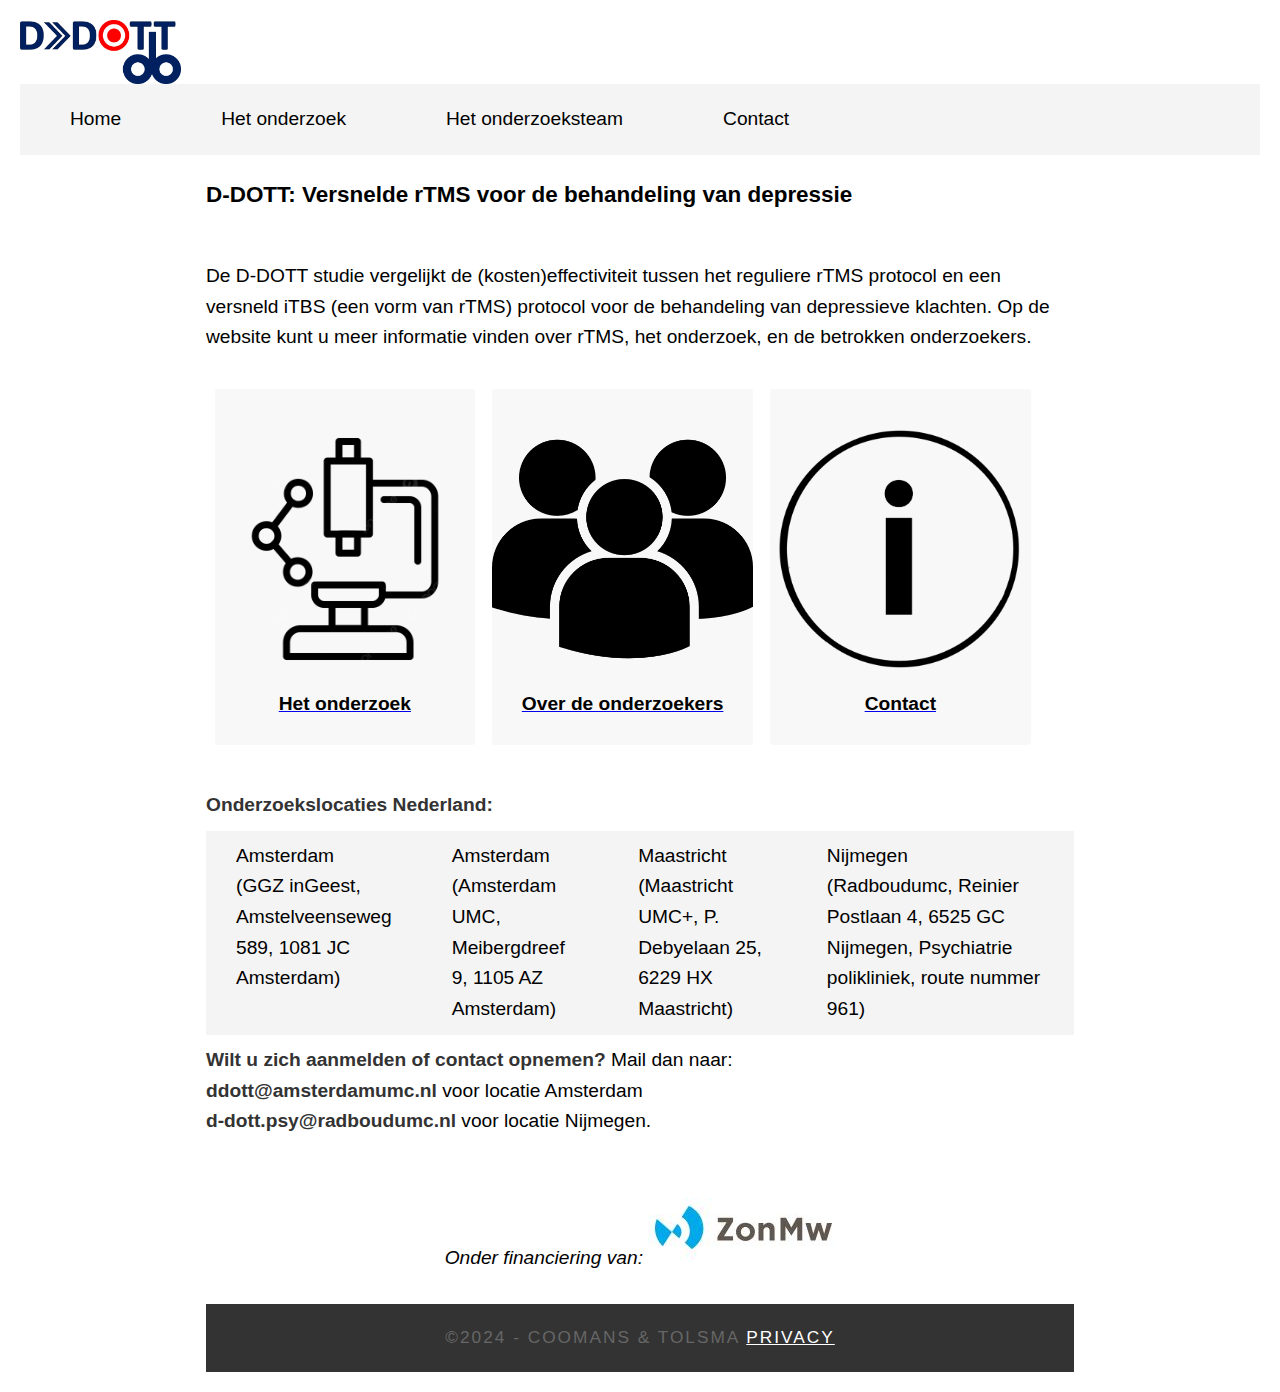
<file: index.html>
<!DOCTYPE html>
<html lang="nl">
<head>
  <meta charset="utf-8">
  <meta name="description" content="Informatie over het D-DOTT onderzoek. Website voor onderzoek naar repetitieve transcraniele magnetische stimulatie (TMS) voor depressie.">
  <meta name="keywords" content="D-DOTT, Depressie, MDD, rTMS, TMS, Hersenstimulatie, Onderzoek, Amsterdam, Nijmegen, Maastricht">
  <meta name="viewport" content="width=device-width, initial-scale=1.0">
  <meta http-equiv="X-UA-Compatible" content="IE=edge">
  <title>D-DOTT - Over het onderzoek</title>
  <link href="css/simpleGridTemplate.css" rel="stylesheet" type="text/css">
  <style>
    body {
      font-family: Arial, sans-serif;
      line-height: 1.6;
      margin: 20px;
    }

    ul {
      list-style: none;
      padding: 0;
      margin: 0;
      display: flex;
      background-color: #f4f4f4;
      overflow: auto;
    }

    ul li {
      float: left;
    }

    ul li a {
      display: block;
      color: #000;
      padding: 10px 20px;
      text-decoration: none;
    }

    ul li a:hover {
      background-color: #ddd;
    }

    .gallery {
      margin-bottom: 20px;
    }

    .gallery img {
      max-width: 100%;
      height: auto;
      display: block;
      margin: 10px auto;
    }

    h2, strong {
      color: #333;
    }

    p {
      margin: 10px 0;
    }

    .container1 {
      text-align: center;
    }

    .copyright {
      text-align: center;
      margin-top: 30px;
      font-size: 0.9em;
      color: #666;
    }

    .column4 a {
      color: #666;
      text-decoration: none;
    }

    .column4 a:hover {
      text-decoration: underline;
    }
  </style>
</head>
<body>

  <!-- Header -->
  <div>
    <a href="index.html">
      <img src="DDOTT_logo.jpg" alt="D-DOTT logo" style="width: 13%; object-fit: contain; float: left;">
    </a>
  </div>

  <!-- Navigation -->
  <ul>
    <li><a href="index.html">Home</a></li>
    <li class="dropdown">
      <a href="javascript:void(0)">Het onderzoek</a>
      <div class="dropdown-content">
        <a href="over_het_onderzoek.html">Over het onderzoek</a>
        <a href="patienten.html">Informatie voor patiënten</a>
      </div>
    </li>
    <li class="dropdown">
      <a href="javascript:void(0)">Het onderzoeksteam</a>
      <div class="dropdown-content">
        <a href="onderzoekers-amsterdam.html">Amsterdam</a>
        <a href="onderzoekers-nijmegen.html">Nijmegen</a>
        <a href="onderzoekers-maastricht.html">Maastricht</a>
        <a href="onderzoekers-overig.html">Depressie Vereniging</a>
      </div>
    </li>
    <li><a href="contact2.html">Contact</a></li>
  </ul>
  
    <!-- Main Content -->
    <div class="container">
        <div class="gallery">
            <h3>D-DOTT: Versnelde rTMS voor de behandeling van depressie</h3>
        </div>

        <div class="gallery">
            De D-DOTT studie vergelijkt de (kosten)effectiviteit tussen het reguliere rTMS protocol en een versneld iTBS (een vorm van rTMS) protocol voor de behandeling van 
            depressieve klachten. Op de website kunt u meer informatie vinden over rTMS, het onderzoek, en de betrokken onderzoekers. 
        </div>

        <div class="gallery">
            <div class="thumbnail">
                <a href="over_het_onderzoek.html">
                    <img src="images/research.png" alt="Het onderzoek">
                    <h4>Het onderzoek</h4>
                </a>
            </div>
            <div class="thumbnail">
                <a href="onderzoekers-amsterdam.html">
                    <img src="images/scientists.png" alt="Onderzoekers">
                    <h4>Over de onderzoekers</h4>
                </a>
            </div>
            <div class="thumbnail">
                <a href="contact2.html">
                    <img src="images/contact.png" alt="Contact">
                    <h4>Contact</h4>
                </a>
            </div>
        </div>

	
        <p><strong>Onderzoekslocaties Nederland:</strong></p>
    <ul>
       <li>Amsterdam <br>(GGZ inGeest, Amstelveenseweg 589, 1081 JC Amsterdam)</li>
        <li>Amsterdam <br>(Amsterdam UMC, Meibergdreef 9, 1105 AZ Amsterdam)</li>
      <li>Maastricht <br>(Maastricht UMC+, P. Debyelaan 25, 6229 HX Maastricht)</li>
        <li>Nijmegen <br>(Radboudumc, Reinier Postlaan 4, 6525 GC Nijmegen, Psychiatrie polikliniek, route nummer 961)</li>
    </ul>
	
	 <p><strong>Wilt u zich aanmelden of contact opnemen? </strong> Mail dan naar: <br><strong>ddott@amsterdamumc.nl</strong> voor locatie Amsterdam <br><strong>d-dott.psy@radboudumc.nl</strong> voor locatie Nijmegen.
<br>
	&nbsp; &nbsp;<br></p>

    <!-- Footer -->
    <div class="footer">
        Onder financiering van: 
        <a href="https://www.zonmw.nl/nl">
            <img src="images/zonmw.jpg" alt="ZonMw doelmatigheidsonderzoek" class="img-responsive">
        </a>
    </div>

<!-- Footer -->
<footer>
    <div class="copyright">
        &copy;2024 - Coomans &amp; Tolsma
        <a href="privacy.html" style="color:white;">Privacy</a>
    </div>
</footer>
</body>
</html>
</file>
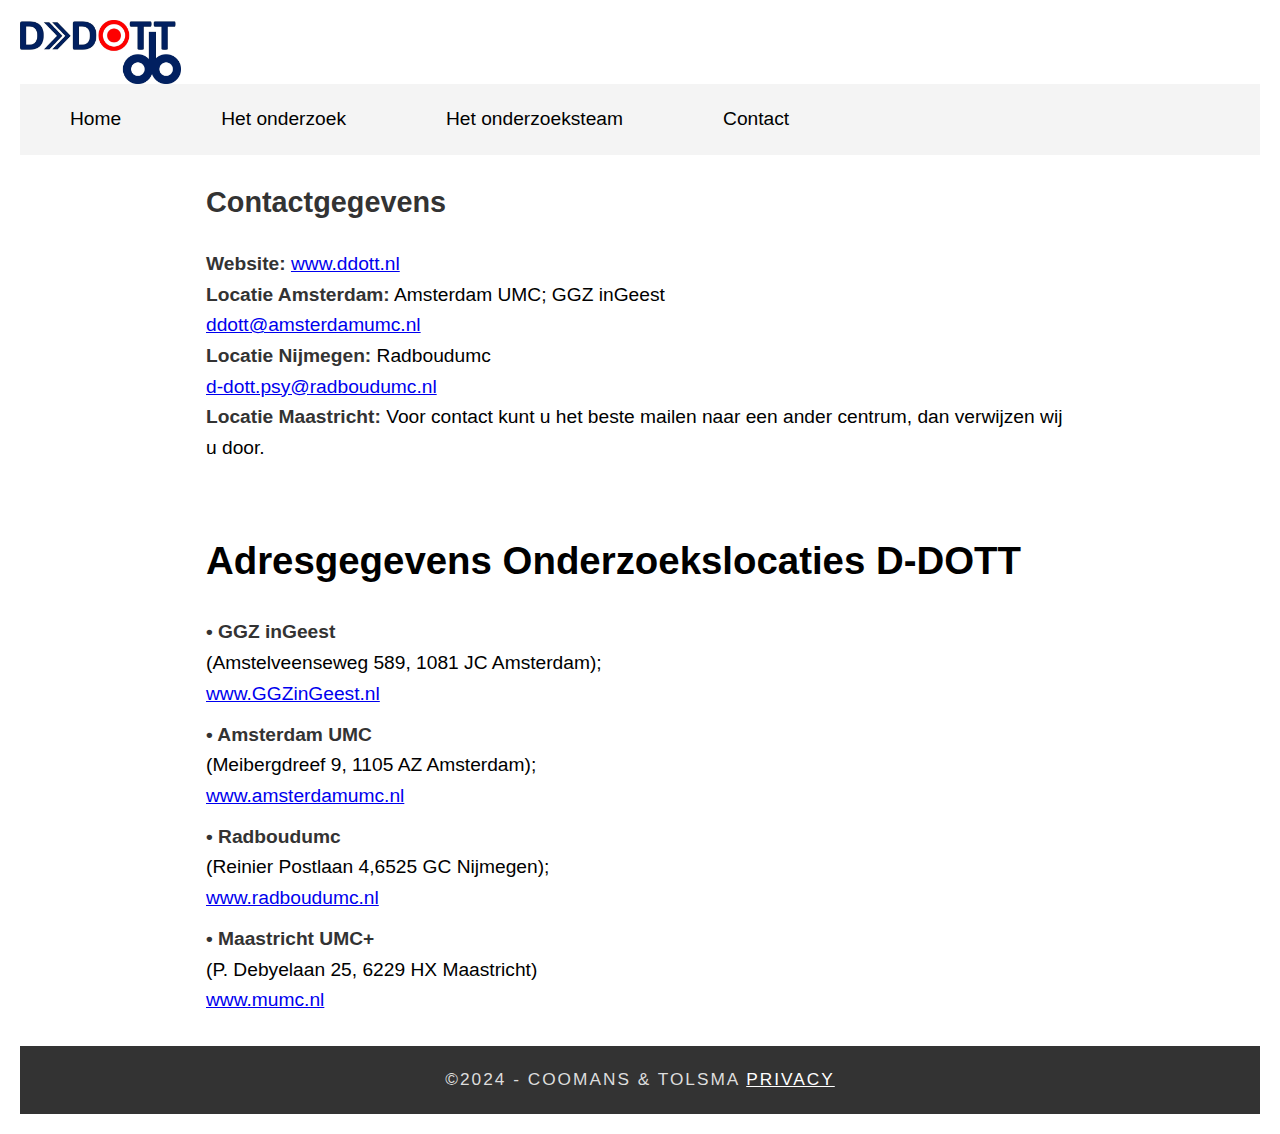
<file: contact2.html>
<!DOCTYPE html>
<html lang="nl">
<head>
<meta charset="utf-8">
<meta name="description" content="Privacyverklaring van D-DOTT. Bescherming van persoonlijke gegevens en vertrouwelijke behandeling van verstrekte informatie.">
<meta name="keywords" content="Privacy, D-DOTT, Gegevensbescherming, Vertrouwelijkheid, Amsterdam UMC, Radboudumc, Maastricht">
<meta http-equiv="X-UA-Compatible" content="IE=edge">
<meta name="viewport" content="width=device-width, initial-scale=1">
<title>D-DOTT - Privacyverklaring</title>
<link href="css/simpleGridTemplate.css" rel="stylesheet" type="text/css">
<style>
    body {
      font-family: Arial, sans-serif;
      line-height: 1.6;
      margin: 20px;
    }

    ul {
      list-style: none;
      padding: 0;
      margin: 0;
      display: flex;
      background-color: #f4f4f4;
      overflow: auto;
    }

    ul li {
      float: left;
    }

    ul li a {
      display: block;
      color: #000;
      padding: 10px 20px;
      text-decoration: none;
    }

    ul li a:hover {
      background-color: #ddd;
    }

    .gallery {
      margin-bottom: 20px;
    }

    .gallery img {
      max-width: 100%;
      height: auto;
      display: block;
      margin: 10px auto;
    }

    h2, strong {
      color: #333;
    }

    p {
      margin: 10px 0;
    }

    .container1 {
      text-align: center;
    }

    .copyright {
      text-align: center;
      margin-top: 30px;
      font-size: 0.9em;
      color: #ddd;
    }

    .column4 a {
      color: #666;
      text-decoration: none;
    }

    .column4 a:hover {
      text-decoration: underline;
    }
  </style>
</head>
<body>

  <!-- Header -->
  <div>
    <a href="index.html">
      <img src="DDOTT_logo.jpg" alt="D-DOTT logo" style="width: 13%; object-fit: contain; float: left;">
    </a>
  </div>

  <!-- Navigation -->
  <ul>
    <li><a href="index.html">Home</a></li>
    <li class="dropdown">
      <a href="javascript:void(0)">Het onderzoek</a>
      <div class="dropdown-content">
        <a href="over_het_onderzoek.html">Over het onderzoek</a>
        <a href="patienten.html">Informatie voor patiënten</a>
      </div>
    </li>
    <li class="dropdown">
      <a href="javascript:void(0)">Het onderzoeksteam</a>
      <div class="dropdown-content">
        <a href="onderzoekers-amsterdam.html">Amsterdam</a>
        <a href="onderzoekers-nijmegen.html">Nijmegen</a>
        <a href="onderzoekers-maastricht.html">Maastricht</a>
        <a href="onderzoekers-overig.html">Depressie Vereniging</a>
      </div>
    </li>
    <li><a href="contact2.html">Contact</a></li>
  </ul>


<!-- Main Content -->
<main>
    
        
    <section class="container">
        <h2>Contactgegevens</h2>
        <p>
            <strong>Website:</strong> <a href="https://www.ddott.nl" target="_blank">www.ddott.nl</a><br>
            <strong>Locatie Amsterdam:</strong> Amsterdam UMC; GGZ inGeest<br>
            <a href="mailto:ddott@amsterdamumc.nl">ddott@amsterdamumc.nl</a><br>
            <strong>Locatie Nijmegen:</strong> Radboudumc<br>
            <a href="mailto:d-dott.psy@radboudumc.nl">d-dott.psy@radboudumc.nl</a><br>
            <strong>Locatie Maastricht:</strong> Voor contact kunt u het beste mailen naar een ander centrum, dan verwijzen wij u door.
        </p>
	</section>
	
	<section class="container">
		<p><br></p>
		<h1>Adresgegevens Onderzoekslocaties D-DOTT</h1>
        <p><strong>• GGZ inGeest</strong><br>
            (Amstelveenseweg 589, 1081 JC Amsterdam);<br>
            <a href="https://www.ggzingeest.nl/" target="_blank">www.GGZinGeest.nl</a>
        </p>
	<p><strong>• Amsterdam UMC </strong><br>
            (Meibergdreef 9, 1105 AZ Amsterdam);<br>
            <a href="https://www.amsterdamumc.nl/" target="_blank">www.amsterdamumc.nl</a><br>
        </p>

        <p><strong>• Radboudumc</strong><br>
            (Reinier Postlaan 4,6525 GC Nijmegen);<br>
            <a href="/https://www.radboudumc.nl/afdelingen/psychiatrie" target="_blank">www.radboudumc.nl</a>
        </p>

        <p><strong>• Maastricht UMC+</strong><br>
            (P. Debyelaan 25, 6229 HX Maastricht)<br>
            <a href="https://www.mumc.nl/patient-bezoeker/specialismen-afdelingen/psychiatrie" target="_blank">www.mumc.nl</a>
        </p>

      
    </section>
</main>

<!-- Footer -->
<footer>
    <div class="copyright">
        &copy;2024 - Coomans &amp; Tolsma
        <a href="privacy.html" style="color:white;">Privacy</a>
    </div>
</footer>

</body>
</html>
</file>
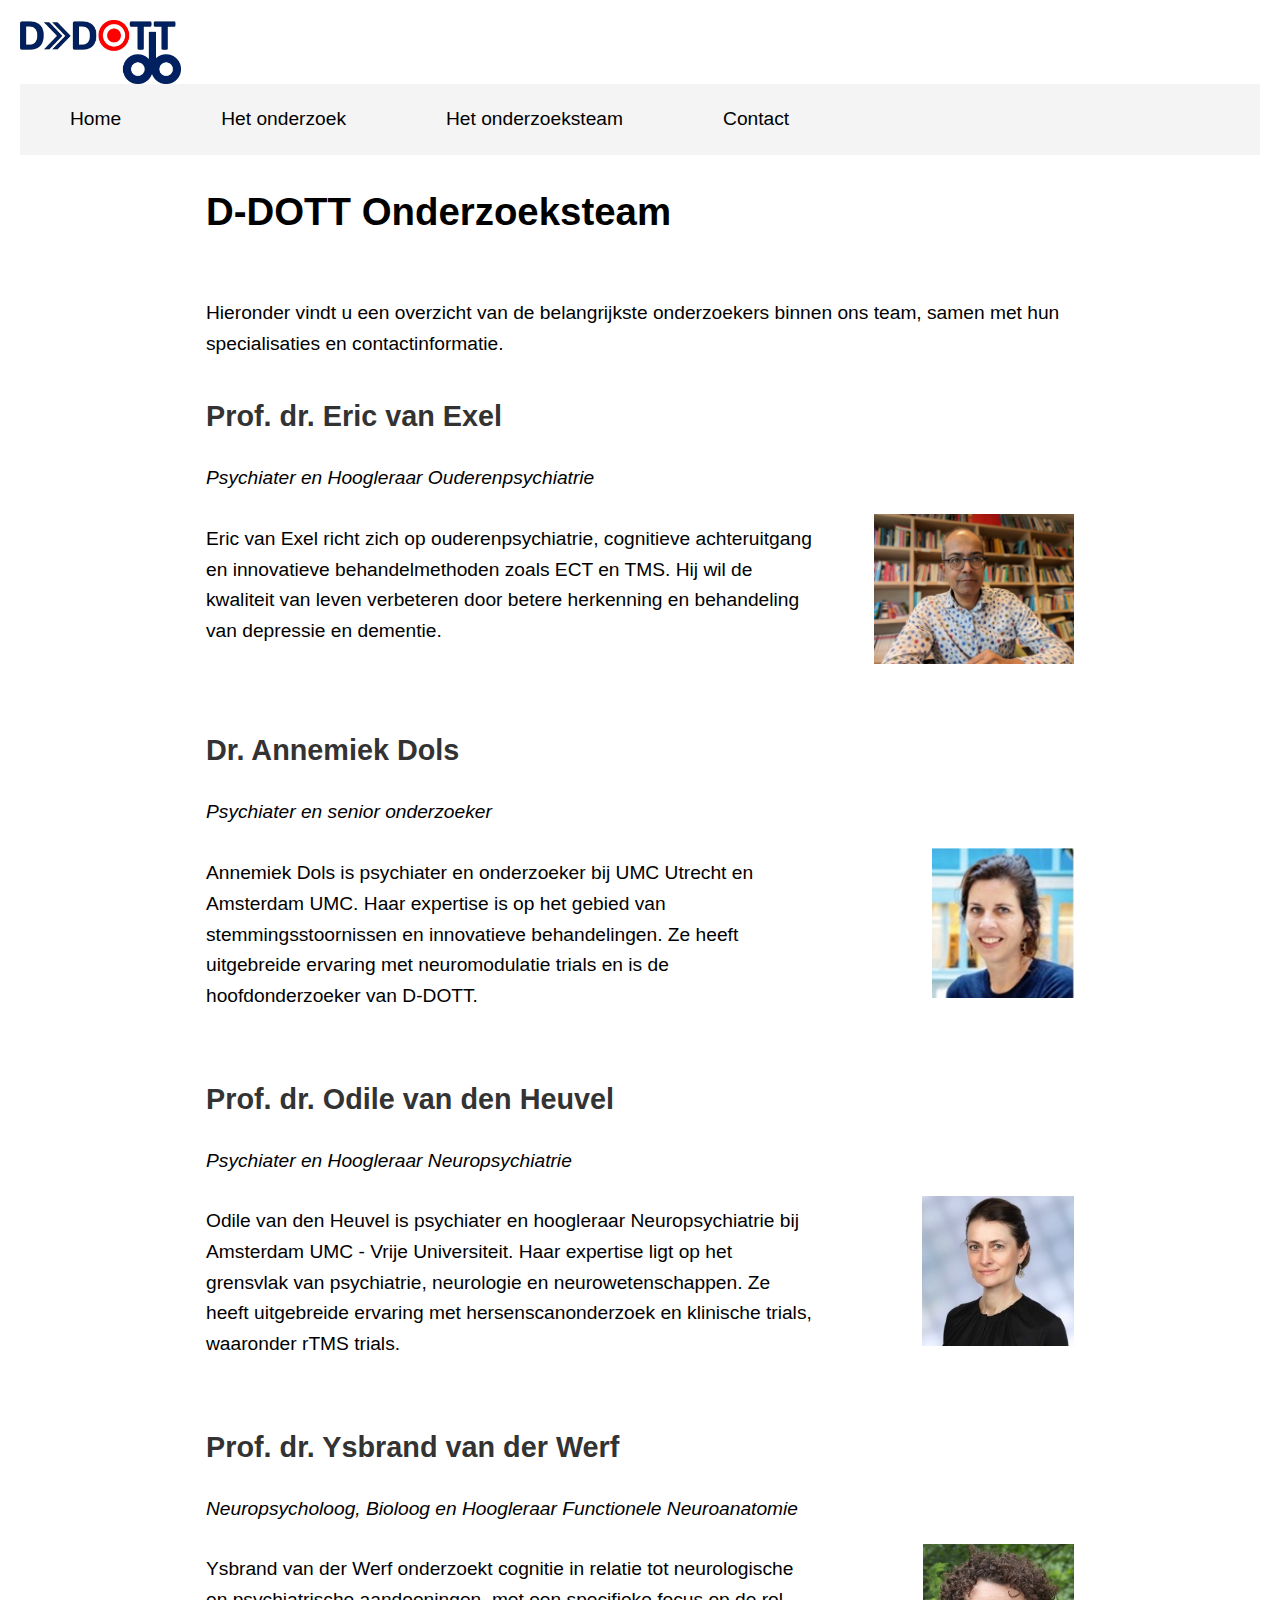
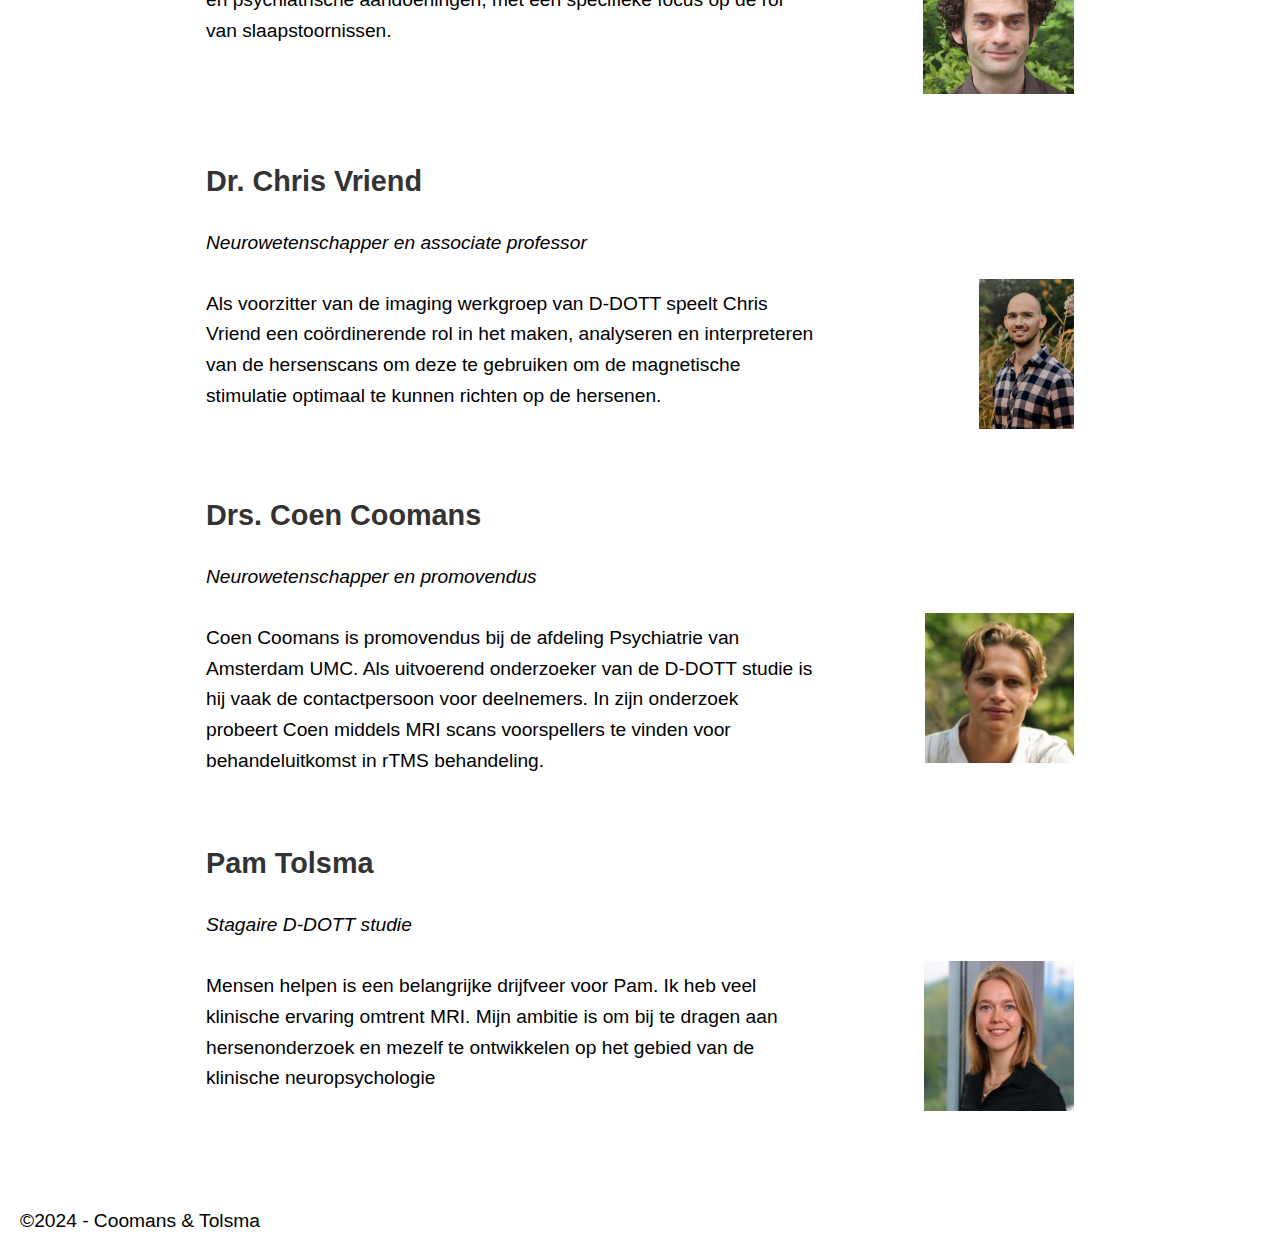
<file: onderzoekers-amsterdam.html>
<!DOCTYPE html>
<html lang="nl">
<head>
<meta charset="utf-8">
<meta name="description" content="D-DOTT studie - Onderzoekers Amsterdam">
<meta name="keywords" content="D-DOTT, GGZ inGeest, Amsterdam UMC, Radboudumc, Maastricht">
<meta http-equiv="X-UA-Compatible" content="IE=edge">
<meta name="viewport" content="width=device-width, initial-scale=1">
<title>D-DOTT - Privacyverklaring</title>
<link href="css/simpleGridTemplate.css" rel="stylesheet" type="text/css">
<style>
    body {
      font-family: Arial, sans-serif;
      line-height: 1.6;
      margin: 20px;
    }

    ul {
      list-style: none;
      padding: 0;
      margin: 0;
      display: flex;
      background-color: #f4f4f4;
      overflow: auto;
    }

    ul li {
      float: left;
    }

    ul li a {
      display: block;
      color: #000;
      padding: 10px 20px;
      text-decoration: none;
    }

    ul li a:hover {
      background-color: #ddd;
    }

    .gallery {
      margin-bottom: 20px;
    }

    .gallery img {
      max-width: 100%;
      height: auto;
      display: block;
      margin: 10px auto;
    }

    h2, strong {
      color: #333;
    }

    p {
      margin: 10px 0;
    }

	.container {
            display: flex;
            flex-direction: column; /* Stack elements vertically */
            gap: 20px; /* Add space between elements */
        }

        .container div {
            display: block;

	}

    .container1 {
      text-align: center;
    }

    .copyright {
      text-align: center;
      margin-top: 30px;
      font-size: 0.9em;
      color: #ddd;
    }

    .column4 a {
      color: #666;
      text-decoration: none;
    }

    .column4 a:hover {
      text-decoration: underline;
    }
  </style>
</head>
<body>

  <!-- Header -->
  <div>
    <a href="index.html">
      <img src="DDOTT_logo.jpg" alt="D-DOTT logo" style="width: 13%; object-fit: contain; float: left;">
    </a>
  </div>

  <!-- Navigation -->
  <ul>
    <li><a href="index.html">Home</a></li>
    <li class="dropdown">
      <a href="javascript:void(0)">Het onderzoek</a>
      <div class="dropdown-content">
        <a href="over_het_onderzoek.html">Over het onderzoek</a>
        <a href="patienten.html">Informatie voor patiënten</a>
      </div>
    </li>
    <li class="dropdown">
      <a href="javascript:void(0)">Het onderzoeksteam</a>
      <div class="dropdown-content">
        <a href="onderzoekers-amsterdam.html">Amsterdam</a>
        <a href="onderzoekers-nijmegen.html">Nijmegen</a>
        <a href="onderzoekers-maastricht.html">Maastricht</a>
        <a href="onderzoekers-overig.html">Depressie Vereniging</a>
      </div>
    </li>
    <li><a href="contact2.html">Contact</a></li>
  </ul>


<!-- Main Content -->
<main>
    <section class="container">
        <h1>D-DOTT Onderzoeksteam</h1>
        <p>Hieronder vindt u een overzicht van de belangrijkste onderzoekers binnen ons team, samen met hun specialisaties en contactinformatie.</p>
    </section>

<section class="container">
	<div class="team-member">
            <h2>Prof. dr. Eric van Exel</h2>
            <p><em>Psychiater en Hoogleraar Ouderenpsychiatrie</em></p>
            <div class="column2">
                <p>Eric van Exel richt zich op ouderenpsychiatrie, cognitieve achteruitgang en innovatieve behandelmethoden zoals ECT en TMS. Hij wil de kwaliteit van leven verbeteren door betere herkenning en behandeling van depressie en dementie.</p>
            </div>
            <div class="column3">
                <a href="https://www.linkedin.com/in/eric-van-exel-a77502115/">
                    <img src="images/Eric van Exel.jpg" alt="Prof. Eric van Exel" class="img-responsive" style="height: 150px;">
                </a>
            </div>
        </div>
	
    <!-- Team Members -->
	<div class="team-member">
            <h2>Dr. Annemiek Dols</h2>
            <p><em>Psychiater en senior onderzoeker</em></p>
            <div class="column2">
                <p>Annemiek Dols is psychiater en onderzoeker bij UMC Utrecht en Amsterdam UMC. Haar expertise is op het gebied van stemmingsstoornissen en innovatieve behandelingen. 
			Ze heeft uitgebreide ervaring met neuromodulatie trials en is de hoofdonderzoeker van D-DOTT. </p>
            </div>
            <div class="column3">
                <a href="https://nl.linkedin.com/in/annemiekdols">
                    <img src="images/ADols.jpg" alt="Dr. Annemiek Dols" class="img-responsive" style="height: 150px;">
                </a>
            </div>
        </div>

	
        <!-- Repeat similar structure for other team members -->
    
        <div class="team-member">
            <h2>Prof. dr. Odile van den Heuvel</h2>
            <p><em>Psychiater en Hoogleraar Neuropsychiatrie</em></p>
            <div class="column2">
                <p>Odile van den Heuvel is psychiater en hoogleraar Neuropsychiatrie bij Amsterdam UMC - Vrije Universiteit. Haar expertise ligt op het grensvlak van psychiatrie, neurologie en neurowetenschappen. Ze heeft uitgebreide ervaring met hersenscanonderzoek en klinische trials, waaronder rTMS trials.</p>
            </div>
            <div class="column3">
                <a href="https://www.linkedin.com/in/odile-a-van-den-heuvel-b448b223/">
                    <img src="images/Odile van den Heuvel.jpg" alt="Prof. Odile van den Heuvel" class="img-responsive" style="height: 150px;">
                </a>
            </div>
        </div>
	
        <div class="team-member">
            <h2>Prof. dr. Ysbrand van der Werf</h2>
            <p><em>Neuropsycholoog, Bioloog en Hoogleraar Functionele Neuroanatomie</em></p>
            <div class="column2">
                <p>Ysbrand van der Werf onderzoekt cognitie in relatie tot neurologische en psychiatrische aandoeningen, met een specifieke focus op de rol van slaapstoornissen.</p>
            </div>
            <div class="column3">
                <a href="https://www.linkedin.com/in/ysbrand-van-der-werf-009160/">
                    <img src="images/Ysbrand van der Werf.jpg" alt="Prof. Ysbrand van der Werf" class="img-responsive" style="height: 150px;">
                </a>
            </div>
        </div>
		
		<div class="team-member">
            <h2>Dr. Chris Vriend</h2>
            <p><em>Neurowetenschapper en associate professor</em></p>
            <div class="column2">
                <p>Als voorzitter van de imaging werkgroep van D-DOTT speelt Chris Vriend een coördinerende rol in het maken, analyseren en interpreteren van de hersenscans om deze te gebruiken om de magnetische stimulatie optimaal te kunnen richten op de hersenen. &nbsp; </p>
            </div>
            <div class="column3">
                <a href="https://www.linkedin.com/in/chris-vriend/">
                    <img src="images/Chris Vriend.jpg" alt="Dr. Chris Vriend" class="img-responsive" style="height: 150px;">
                </a>
            </div>
        </div>
		
			<div class="team-member">
            <h2>Drs. Coen Coomans</h2>
            <p><em>Neurowetenschapper en promovendus</em></p>
            <div class="column2">
                <p>Coen Coomans is promovendus bij de afdeling Psychiatrie van Amsterdam UMC. 
			Als uitvoerend onderzoeker van de D-DOTT studie is hij vaak de contactpersoon voor deelnemers. 
			In zijn onderzoek probeert Coen middels MRI scans voorspellers te vinden voor behandeluitkomst in rTMS behandeling. </p>
            </div>
            <div class="column3">
                <a href="https://www.linkedin.com/in/coen-coomans-b9b577188/?originalSubdomain=nl">
                    <img src="images/Coen Coomans.jpg" alt="Drs. Coen Coomans" class="img-responsive" style="height: 150px;">
                </a>
            </div>
        </div>
		
		<div class="team-member">
            <h2>Pam Tolsma</h2>
            <p><em>Stagaire D-DOTT studie</em></p>
            <div class="column2">
                <p>Mensen helpen is een belangrijke drijfveer voor Pam. Ik heb veel klinische ervaring omtrent MRI. Mijn ambitie is om bij te
dragen aan hersenonderzoek en mezelf te ontwikkelen op het gebied van
de klinische neuropsychologie <br><br><br><br></p>
            </div>
            <div class="column3">
                <a href="https://www.linkedin.com/in/pam-tolsma-2727a2142/">
                    <img src="images/Pam Tolsma.jpg" alt="PT" class="img-responsive" style="height: 150px;">
                </a>
            </div>
		</div>
    </section>
</main>

<!-- Footer -->
<footer>
    <div>
        &copy;2024 - Coomans &amp; Tolsma
        <a href="privacy.html" style="color:white;">Privacy</a>
    </div>
</footer>

</body>
</html>
</file>
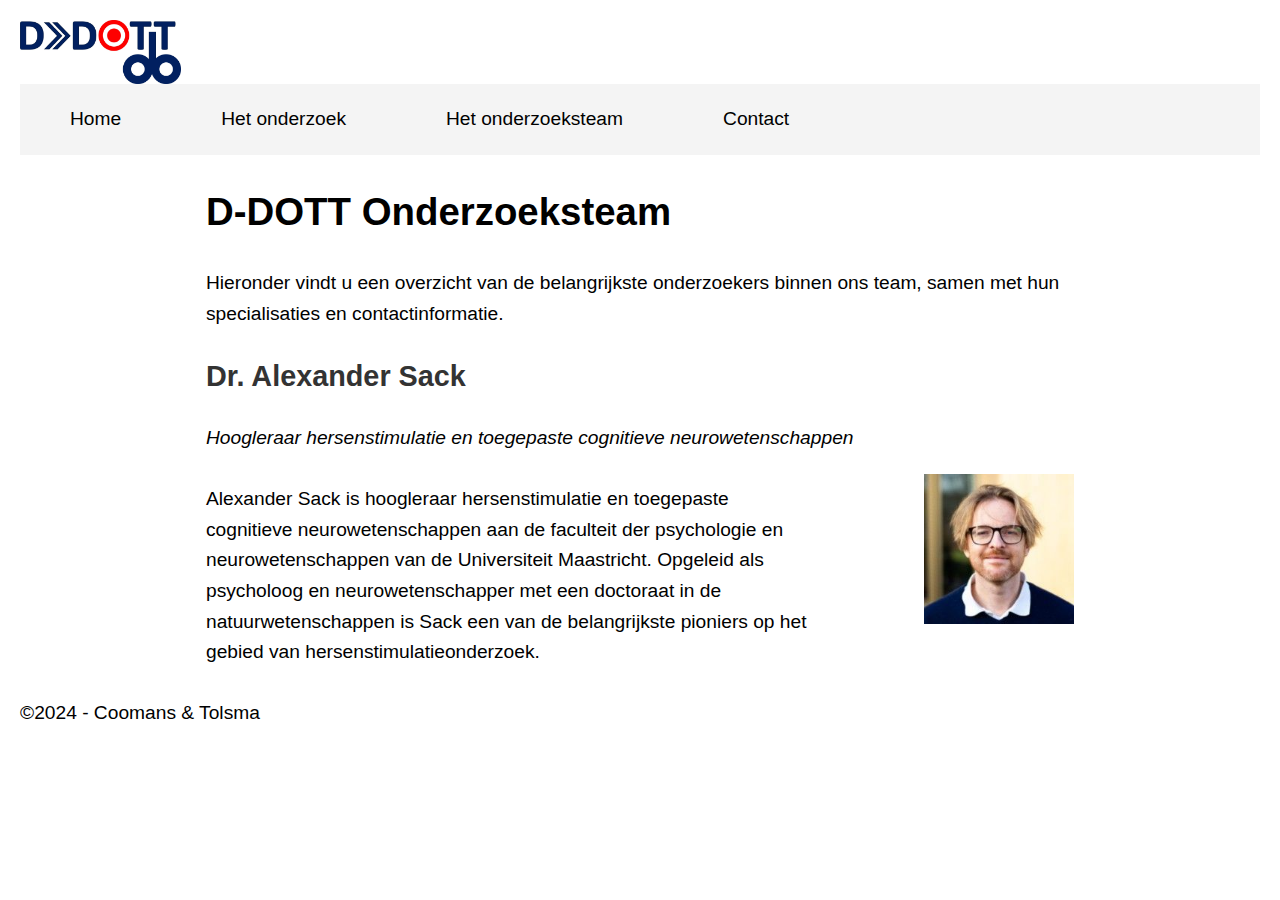
<file: onderzoekers-maastricht.html>
<!DOCTYPE html>
<html lang="nl">
<head>
<meta charset="utf-8">
<meta name="description" content="Privacyverklaring van D-DOTT. Bescherming van persoonlijke gegevens en vertrouwelijke behandeling van verstrekte informatie.">
<meta name="keywords" content="Privacy, D-DOTT, Gegevensbescherming, Vertrouwelijkheid, Amsterdam UMC, Radboudumc, Maastricht">
<meta http-equiv="X-UA-Compatible" content="IE=edge">
<meta name="viewport" content="width=device-width, initial-scale=1">
<title>D-DOTT - Privacyverklaring</title>
<link href="css/simpleGridTemplate.css" rel="stylesheet" type="text/css">
<style>
    body {
      font-family: Arial, sans-serif;
      line-height: 1.6;
      margin: 20px;
    }

    ul {
      list-style: none;
      padding: 0;
      margin: 0;
      display: flex;
      background-color: #f4f4f4;
      overflow: auto;
    }

    ul li {
      float: left;
    }

    ul li a {
      display: block;
      color: #000;
      padding: 10px 20px;
      text-decoration: none;
    }

    ul li a:hover {
      background-color: #ddd;
    }

    .gallery {
      margin-bottom: 20px;
    }

    .gallery img {
      max-width: 100%;
      height: auto;
      display: block;
      margin: 10px auto;
    }

    h2, strong {
      color: #333;
    }

    p {
      margin: 10px 0;
    }

    .container1 {
      text-align: center;
    }

    .copyright {
      text-align: center;
      margin-top: 30px;
      font-size: 0.9em;
      color: #ddd;
    }

    .column4 a {
      color: #666;
      text-decoration: none;
    }

    .column4 a:hover {
      text-decoration: underline;
    }
  </style>
</head>
<body>

  <!-- Header -->
  <div>
    <a href="index.html">
      <img src="DDOTT_logo.jpg" alt="D-DOTT logo" style="width: 13%; object-fit: contain; float: left;">
    </a>
  </div>

  <!-- Navigation -->
  <ul>
    <li><a href="index.html">Home</a></li>
    <li class="dropdown">
      <a href="javascript:void(0)">Het onderzoek</a>
      <div class="dropdown-content">
        <a href="over_het_onderzoek.html">Over het onderzoek</a>
        <a href="patienten.html">Informatie voor patiënten</a>
      </div>
    </li>
    <li class="dropdown">
      <a href="javascript:void(0)">Het onderzoeksteam</a>
      <div class="dropdown-content">
        <a href="onderzoekers-amsterdam.html">Amsterdam</a>
        <a href="onderzoekers-nijmegen.html">Nijmegen</a>
        <a href="onderzoekers-maastricht.html">Maastricht</a>
        <a href="onderzoekers-overig.html">Depressie Vereniging</a>
      </div>
    </li>
    <li><a href="contact2.html">Contact</a></li>
  </ul>


<!-- Main Content -->
<main>
    <section class="container">
        <h1>D-DOTT Onderzoeksteam</h1>
        <p>Hieronder vindt u een overzicht van de belangrijkste onderzoekers binnen ons team, samen met hun specialisaties en contactinformatie.</p>
    </section>

    <!-- Team Members -->
    <section class="container">
        <div class="team-member">
            <h2>Dr. Alexander Sack</h2>
            <p><em>Hoogleraar hersenstimulatie en toegepaste cognitieve neurowetenschappen&nbsp;</em></p>
            <div class="column2">
                <p>Alexander Sack is hoogleraar hersenstimulatie en toegepaste cognitieve neurowetenschappen aan de faculteit der psychologie en neurowetenschappen van de Universiteit Maastricht. 
			Opgeleid als psycholoog en neurowetenschapper met een doctoraat in de natuurwetenschappen is Sack een van de belangrijkste pioniers op het gebied van hersenstimulatieonderzoek.&nbsp; </p>
            </div>
            <div class="column3">
                <a>
                    <img src="images/Alexander.jpg" alt="Prof. Alexander Sack" class="img-responsive" style="height: 150px;">
                </a>
            </div>
        </div>

        
    </section>
</main>

<!-- Footer -->
<footer>
	
    <div class="column2">
        &copy;2024 - Coomans &amp; Tolsma
        <a href="privacy.html" style="color:white;">Privacy</a>
    </div>
</footer>

</body>
</html>
</file>
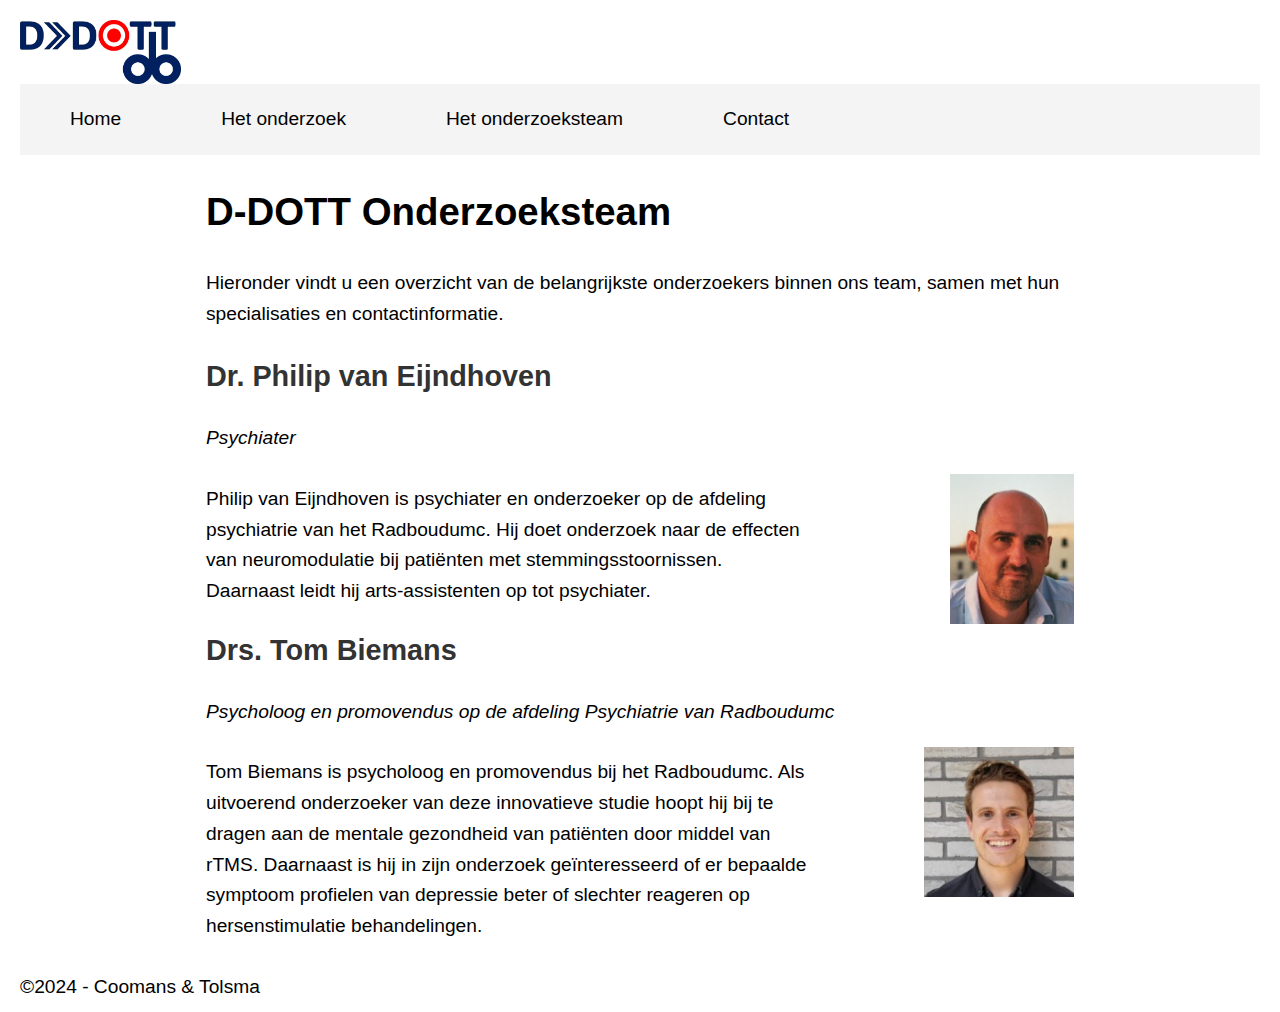
<file: onderzoekers-nijmegen.html>
<!DOCTYPE html>
<html lang="nl">
<head>
<meta charset="utf-8">
<meta name="description" content="Privacyverklaring van D-DOTT. Bescherming van persoonlijke gegevens en vertrouwelijke behandeling van verstrekte informatie.">
<meta name="keywords" content="Privacy, D-DOTT, Gegevensbescherming, Vertrouwelijkheid, Amsterdam UMC, Radboudumc, Maastricht">
<meta http-equiv="X-UA-Compatible" content="IE=edge">
<meta name="viewport" content="width=device-width, initial-scale=1">
<title>D-DOTT - Privacyverklaring</title>
<link href="css/simpleGridTemplate.css" rel="stylesheet" type="text/css">
<style>
    body {
      font-family: Arial, sans-serif;
      line-height: 1.6;
      margin: 20px;
    }

    ul {
      list-style: none;
      padding: 0;
      margin: 0;
      display: flex;
      background-color: #f4f4f4;
      overflow: auto;
    }

    ul li {
      float: left;
    }

    ul li a {
      display: block;
      color: #000;
      padding: 10px 20px;
      text-decoration: none;
    }

    ul li a:hover {
      background-color: #ddd;
    }

    .gallery {
      margin-bottom: 20px;
    }

    .gallery img {
      max-width: 100%;
      height: auto;
      display: block;
      margin: 10px auto;
    }

    h2, strong {
      color: #333;
    }

    p {
      margin: 10px 0;
    }

    .container1 {
      text-align: center;
    }

    .copyright {
      text-align: center;
      margin-top: 30px;
      font-size: 0.9em;
      color: #ddd;
    }

    .column4 a {
      color: #666;
      text-decoration: none;
    }

    .column4 a:hover {
      text-decoration: underline;
    }
  </style>
</head>
<body>

  <!-- Header -->
  <div>
    <a href="index.html">
      <img src="DDOTT_logo.jpg" alt="D-DOTT logo" style="width: 13%; object-fit: contain; float: left;">
    </a>
  </div>

  <!-- Navigation -->
  <ul>
    <li><a href="index.html">Home</a></li>
    <li class="dropdown">
      <a href="javascript:void(0)">Het onderzoek</a>
      <div class="dropdown-content">
        <a href="over_het_onderzoek.html">Over het onderzoek</a>
        <a href="patienten.html">Informatie voor patiënten</a>
      </div>
    </li>
    <li class="dropdown">
      <a href="javascript:void(0)">Het onderzoeksteam</a>
      <div class="dropdown-content">
        <a href="onderzoekers-amsterdam.html">Amsterdam</a>
        <a href="onderzoekers-nijmegen.html">Nijmegen</a>
        <a href="onderzoekers-maastricht.html">Maastricht</a>
        <a href="onderzoekers-overig.html">Depressie Vereniging</a>
      </div>
    </li>
    <li><a href="contact2.html">Contact</a></li>
  </ul>


<!-- Main Content -->
<main>
    <section class="container">
        <h1>D-DOTT Onderzoeksteam</h1>
        <p>Hieronder vindt u een overzicht van de belangrijkste onderzoekers binnen ons team, samen met hun specialisaties en contactinformatie.</p>
    </section>

    <!-- Team Members -->
    <section class="container">
        <div class="team-member">
            <h2>Dr. Philip van Eijndhoven</h2>
            <p><em>Psychiater</em></p>
            <div class="column2">
                <p>Philip van Eijndhoven is psychiater en onderzoeker op de afdeling psychiatrie van het Radboudumc. 
			Hij doet onderzoek naar de effecten van neuromodulatie bij patiënten met stemmingsstoornissen. 
			Daarnaast leidt hij arts-assistenten op tot psychiater.&nbsp; </p>
            </div>
            <div class="column3">
                <a>
                    <img src="images/Philip van Eijndhoven.jpg" alt="Dr. Philip van Eijndhoven" class="img-responsive" style="height: 150px;">
                </a>
            </div>
        </div>

        <div class="team-member">
            <h2>Drs. Tom Biemans</h2>
            <p><em>Psycholoog en promovendus op de afdeling Psychiatrie van Radboudumc</em></p>
            <div class="column2">
                <p>Tom Biemans is psycholoog en promovendus bij het Radboudumc. 
			Als uitvoerend onderzoeker van deze innovatieve studie hoopt hij bij te dragen aan de mentale gezondheid van patiënten door middel van rTMS. 
			Daarnaast is hij in zijn onderzoek geïnteresseerd of er bepaalde symptoom profielen van depressie beter of slechter reageren op hersenstimulatie behandelingen.&nbsp; </p>
            </div>
            <div class="column3">
                <a>
                    <img src="images/Tom Biemans.jpg" alt="Drs. Tom Biemans" class="img-responsive" style="height: 150px;">
                </a>
            </div>
        </div>

        
    </section>
</main>

<!-- Footer -->
<footer>
	
    <div class="column2">
        &copy;2024 - Coomans &amp; Tolsma
        <a href="privacy.html" style="color:white;">Privacy</a>
    </div>
</footer>

</body>
</html>
</file>
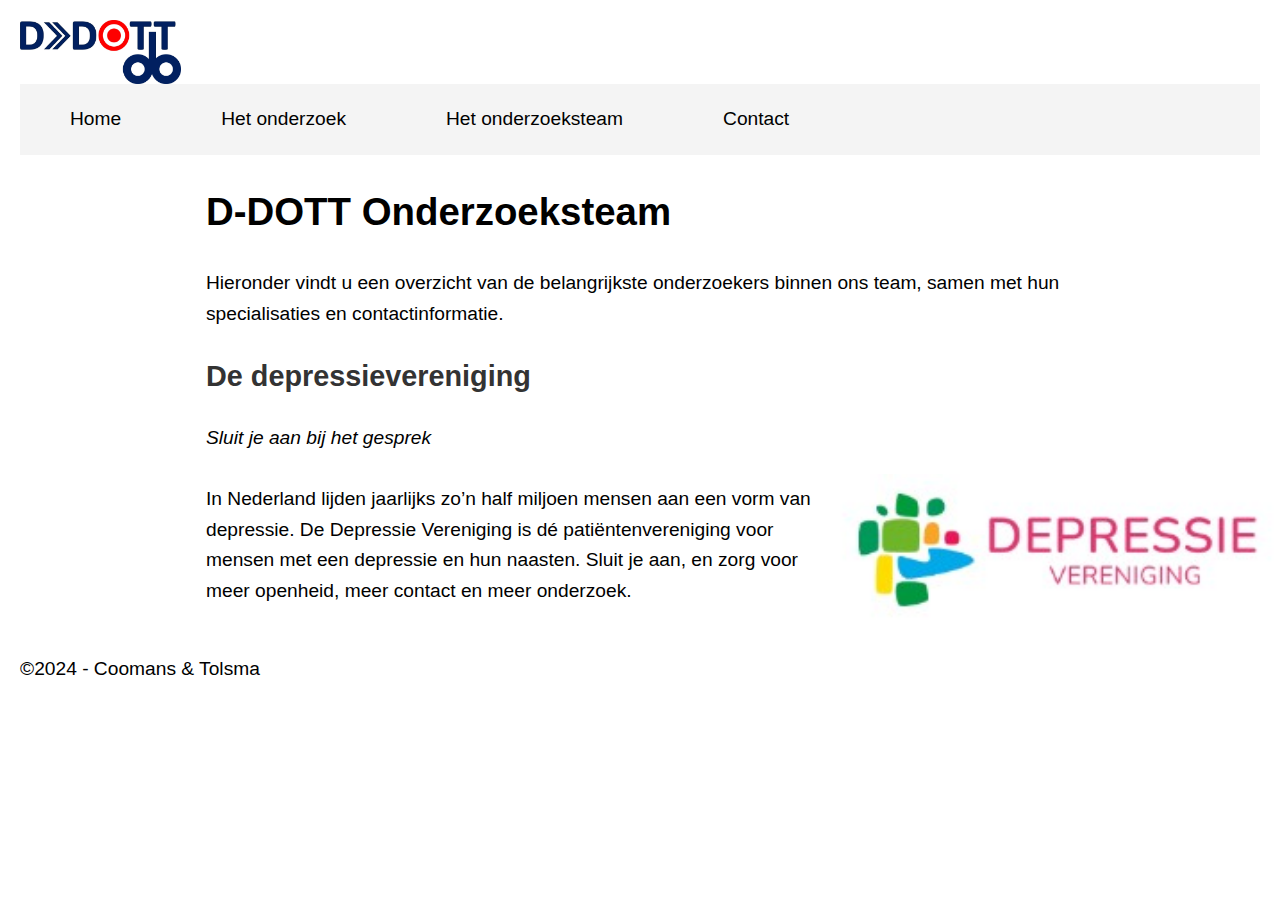
<file: onderzoekers-overig.html>
<!DOCTYPE html>
<html lang="nl">
<head>
<meta charset="utf-8">
<meta name="description" content="DDOTT - Depressievereniging">
<meta name="keywords" content="D-DOTT, Amsterdam UMC, Radboudumc, Maastricht">
<meta http-equiv="X-UA-Compatible" content="IE=edge">
<meta name="viewport" content="width=device-width, initial-scale=1">
<title>D-DOTT - depressievereniging</title>
<link href="css/simpleGridTemplate.css" rel="stylesheet" type="text/css">
<style>
    body {
      font-family: Arial, sans-serif;
      line-height: 1.6;
      margin: 20px;
    }

    ul {
      list-style: none;
      padding: 0;
      margin: 0;
      display: flex;
      background-color: #f4f4f4;
      overflow: auto;
    }

    ul li {
      float: left;
    }

    ul li a {
      display: block;
      color: #000;
      padding: 10px 20px;
      text-decoration: none;
    }

    ul li a:hover {
      background-color: #ddd;
    }

    .gallery {
      margin-bottom: 20px;
    }

    .gallery img {
      max-width: 100%;
      height: auto;
      display: block;
      margin: 10px auto;
    }

    h2, strong {
      color: #333;
    }

    p {
      margin: 10px 0;
    }

    .container1 {
      text-align: center;
    }

    .copyright {
      text-align: center;
      margin-top: 30px;
      font-size: 0.9em;
      color: #ddd;
    }

    .column4 a {
      color: #666;
      text-decoration: none;
    }

    .column4 a:hover {
      text-decoration: underline;
    }
  </style>
</head>
<body>

  <!-- Header -->
  <div>
    <a href="index.html">
      <img src="DDOTT_logo.jpg" alt="D-DOTT logo" style="width: 13%; object-fit: contain; float: left;">
    </a>
  </div>

  <!-- Navigation -->
  <ul>
    <li><a href="index.html">Home</a></li>
    <li class="dropdown">
      <a href="javascript:void(0)">Het onderzoek</a>
      <div class="dropdown-content">
        <a href="over_het_onderzoek.html">Over het onderzoek</a>
        <a href="patienten.html">Informatie voor patiënten</a>
      </div>
    </li>
    <li class="dropdown">
      <a href="javascript:void(0)">Het onderzoeksteam</a>
      <div class="dropdown-content">
        <a href="onderzoekers-amsterdam.html">Amsterdam</a>
        <a href="onderzoekers-nijmegen.html">Nijmegen</a>
        <a href="onderzoekers-maastricht.html">Maastricht</a>
        <a href="onderzoekers-overig.html">Depressie Vereniging</a>
      </div>
    </li>
    <li><a href="contact2.html">Contact</a></li>
  </ul>


<!-- Main Content -->
<main>
    <section class="container">
        <h1>D-DOTT Onderzoeksteam</h1>
        <p>Hieronder vindt u een overzicht van de belangrijkste onderzoekers binnen ons team, samen met hun specialisaties en contactinformatie.</p>
    </section>

    <!-- Team Members -->
    <section class="container">
        <div class="team-member">
            <h2>De depressievereniging</h2>
            <p><em>Sluit je aan bij het gesprek&nbsp;</em></p>
            <div class="column2">
                <p>In Nederland lijden jaarlijks zo’n half miljoen mensen aan een vorm van depressie. 
                  De Depressie Vereniging is dé patiëntenvereniging voor mensen met een depressie en hun naasten. 
                  Sluit je aan, en zorg voor meer openheid, meer contact en meer onderzoek.
            </div>
            <div class="column3">
                <a href="https://www.linkedin.com/in/ysbrand-van-der-werf-009160/">
                    <img src="images/Depressie Vereniging.jpg" alt="De depressievereniging" class="img-responsive" style="height: 150px;">
                </a>
            </div>
        </div>

        
    </section>
</main>

<!-- Footer -->
<footer>
	
    <div class="column2">
        &copy;2024 - Coomans &amp; Tolsma
        <a href="privacy.html" style="color:white;">Privacy</a>
    </div>
</footer>

</body>
</html>
</file>
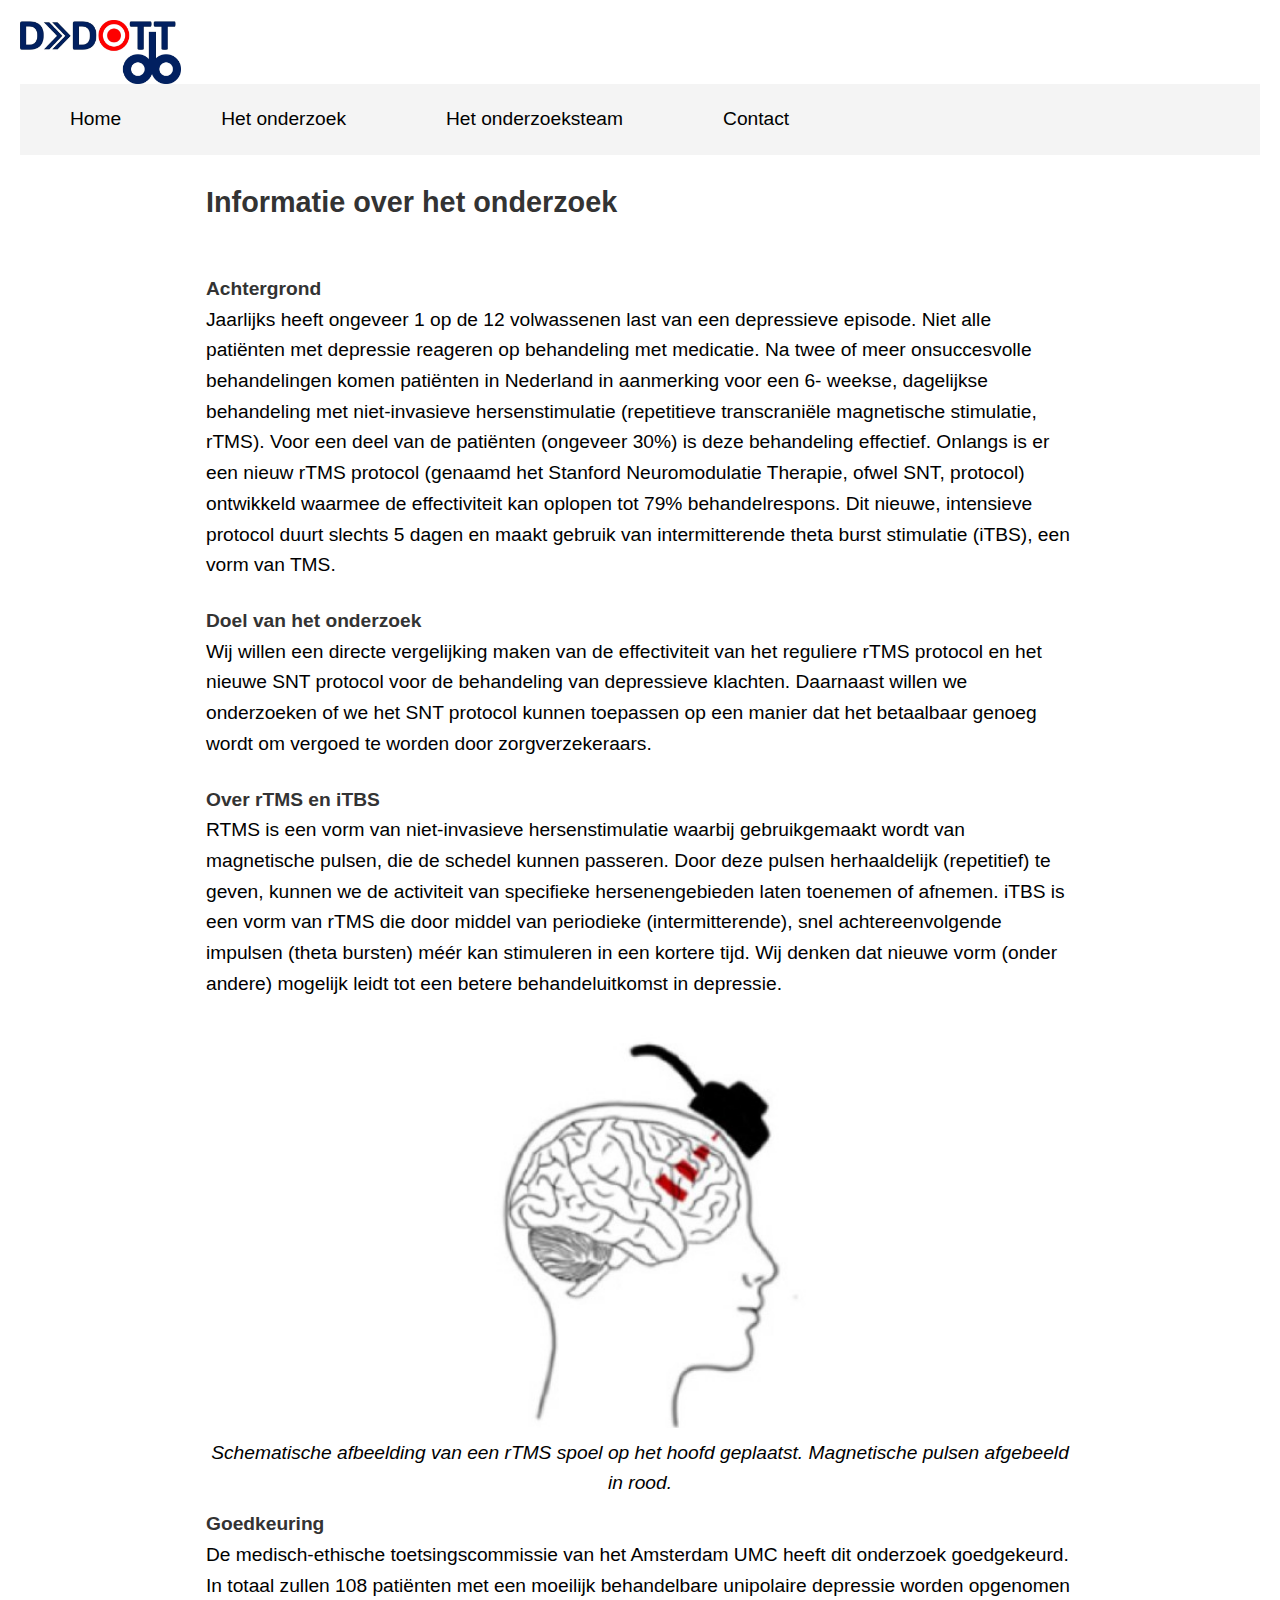
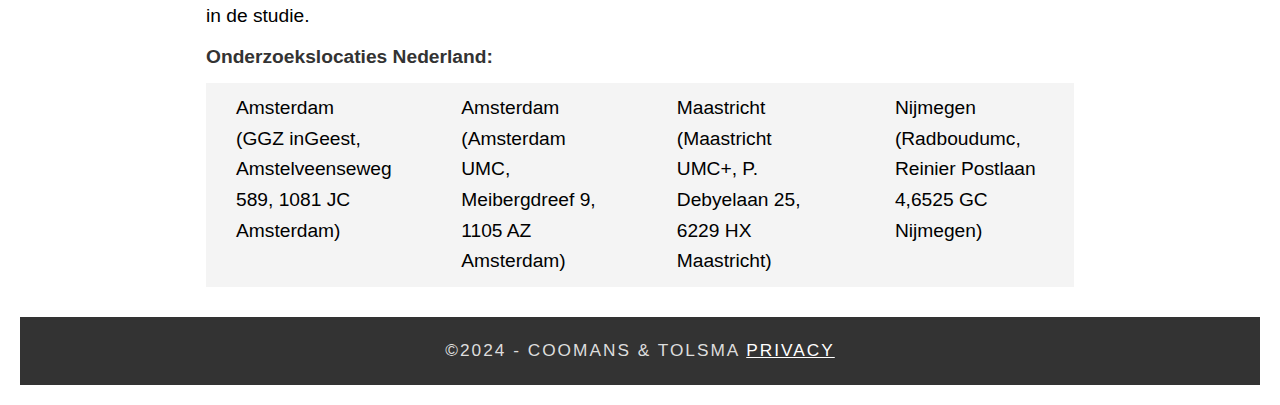
<file: over_het_onderzoek.html>
<!DOCTYPE html>
<html lang="nl">
<head>
<meta charset="utf-8">
<meta name="description" content="Privacyverklaring van D-DOTT. Bescherming van persoonlijke gegevens en vertrouwelijke behandeling van verstrekte informatie.">
<meta name="keywords" content="Privacy, D-DOTT, Gegevensbescherming, Vertrouwelijkheid, Amsterdam UMC, Radboudumc, Maastricht">
<meta http-equiv="X-UA-Compatible" content="IE=edge">
<meta name="viewport" content="width=device-width, initial-scale=1">
<title>D-DOTT - Onderzoek</title>
<link href="css/simpleGridTemplate.css" rel="stylesheet" type="text/css">
<style>
    body {
      font-family: Arial, sans-serif;
      line-height: 1.6;
      margin: 20px;
    }

    ul {
      list-style: none;
      padding: 0;
      margin: 0;
      display: flex;
      background-color: #f4f4f4;
      overflow: auto;
    }

    ul li {
      float: left;
    }

    ul li a {
      display: block;
      color: #000;
      padding: 10px 20px;
      text-decoration: none;
    }

    ul li a:hover {
      background-color: #f4f4f4;
    }

    .gallery {
      margin-bottom: 20px;
    }

    .gallery img {
      max-width: 100%;
      height: auto;
      display: block;
      margin: 10px auto;
    }

    h2, strong {
      color: #333;
    }

    p {
      margin: 10px 0;
    }

    .container1 {
      text-align: center;
    }

    .copyright {
      text-align: center;
      margin-top: 30px;
      font-size: 0.9em;
      color: #ddd;
    }

    .column4 a {
      color: #666;
      text-decoration: none;
    }

    .column4 a:hover {
      text-decoration: underline;
    }
  </style>
</head>
<body>

  <!-- Header -->
  <div>
    <a href="index.html">
      <img src="DDOTT_logo.jpg" alt="D-DOTT logo" style="width: 13%; object-fit: contain; float: left;">
    </a>
  </div>

  <!-- Navigation -->
  <ul>
    <li><a href="index.html">Home</a></li>
    <li class="dropdown">
      <a href="javascript:void(0)">Het onderzoek</a>
      <div class="dropdown-content">
        <a href="over_het_onderzoek.html">Over het onderzoek</a>
        <a href="patienten.html">Informatie voor patiënten</a>
      </div>
    </li>
    <li class="dropdown">
      <a href="javascript:void(0)">Het onderzoeksteam</a>
      <div class="dropdown-content">
        <a href="onderzoekers-amsterdam.html">Amsterdam</a>
        <a href="onderzoekers-nijmegen.html">Nijmegen</a>
        <a href="onderzoekers-maastricht.html">Maastricht</a>
        <a href="onderzoekers-overig.html">Depressie Vereniging</a>
      </div>
    </li>
    <li><a href="contact2.html">Contact</a></li>
  </ul>

  <!-- Content -->
  <div class="container">
    <div class="gallery">
      <h2>Informatie over het onderzoek</h2>
    </div>

    <div class="gallery">
      <strong>Achtergrond</strong><br>
      Jaarlijks heeft ongeveer 1 op de 12 volwassenen last van een depressieve episode. Niet alle 
patiënten met depressie reageren op behandeling met medicatie. Na twee of meer 
onsuccesvolle behandelingen komen patiënten in Nederland in aanmerking voor een 6-
weekse, dagelijkse behandeling met niet-invasieve hersenstimulatie (repetitieve transcraniële 
magnetische stimulatie, rTMS). Voor een deel van de patiënten (ongeveer 30%) is deze 
behandeling effectief. Onlangs is er een nieuw rTMS protocol (genaamd het Stanford 
Neuromodulatie Therapie, ofwel SNT, protocol) ontwikkeld waarmee de effectiviteit kan 
oplopen tot 79% behandelrespons. Dit nieuwe, intensieve protocol duurt slechts 5 dagen en 
maakt gebruik van intermitterende theta burst stimulatie (iTBS), een vorm van TMS.
    </div>

    <div class="gallery">
      <strong>Doel van het onderzoek</strong><br>
      Wij willen een directe vergelijking maken van de effectiviteit van het reguliere rTMS protocol 
en het nieuwe SNT protocol voor de behandeling van depressieve klachten. Daarnaast willen 
we onderzoeken of we het SNT protocol kunnen toepassen op een manier dat het betaalbaar 
genoeg wordt om vergoed te worden door zorgverzekeraars.
    </div>

    <div class="gallery">
      <strong>Over rTMS en iTBS</strong><br>
      RTMS is een vorm van niet-invasieve hersenstimulatie waarbij gebruikgemaakt wordt van 
magnetische pulsen, die de schedel kunnen passeren. Door deze pulsen herhaaldelijk 
(repetitief) te geven, kunnen we de activiteit van specifieke hersenengebieden laten toenemen 
of afnemen. iTBS is een vorm van rTMS die door middel van periodieke (intermitterende),
snel achtereenvolgende impulsen (theta bursten) méér kan stimuleren in een kortere tijd. Wij 
denken dat nieuwe vorm (onder andere) mogelijk leidt tot een betere behandeluitkomst in 
depressie.
    </div>

    <div class="container1">
      <img src="images/rTMS .jpg" alt="rTMS" width="400">
      <br><em>Schematische afbeelding van een rTMS spoel op het hoofd geplaatst. Magnetische pulsen afgebeeld in rood.</em>
    </div>

    <p><strong>Goedkeuring</strong><br>
      De medisch-ethische toetsingscommissie van het Amsterdam UMC heeft dit onderzoek 
goedgekeurd. In totaal zullen 108 patiënten met een moeilijk behandelbare unipolaire 
depressie worden opgenomen in de studie.
    </p>

    <p><strong>Onderzoekslocaties Nederland:</strong></p>
    <ul>
      <li>Amsterdam <br>(GGZ inGeest, Amstelveenseweg 589, 1081 JC Amsterdam)</li>
        <li>Amsterdam <br>(Amsterdam UMC, Meibergdreef 9, 1105 AZ Amsterdam)</li>
      <li>Maastricht <br>(Maastricht UMC+, P. Debyelaan 25, 6229 HX Maastricht)</li>
        <li>Nijmegen <br>(Radboudumc, Reinier Postlaan 4,6525 GC Nijmegen)</li>
      
    </ul>
  </div>

<!-- Footer -->
<footer>
    <div class="copyright">
        &copy;2024 - Coomans &amp; Tolsma
        <a href="privacy.html" style="color:white;">Privacy</a>
    </div>
</footer>

</body>
</html>
</file>
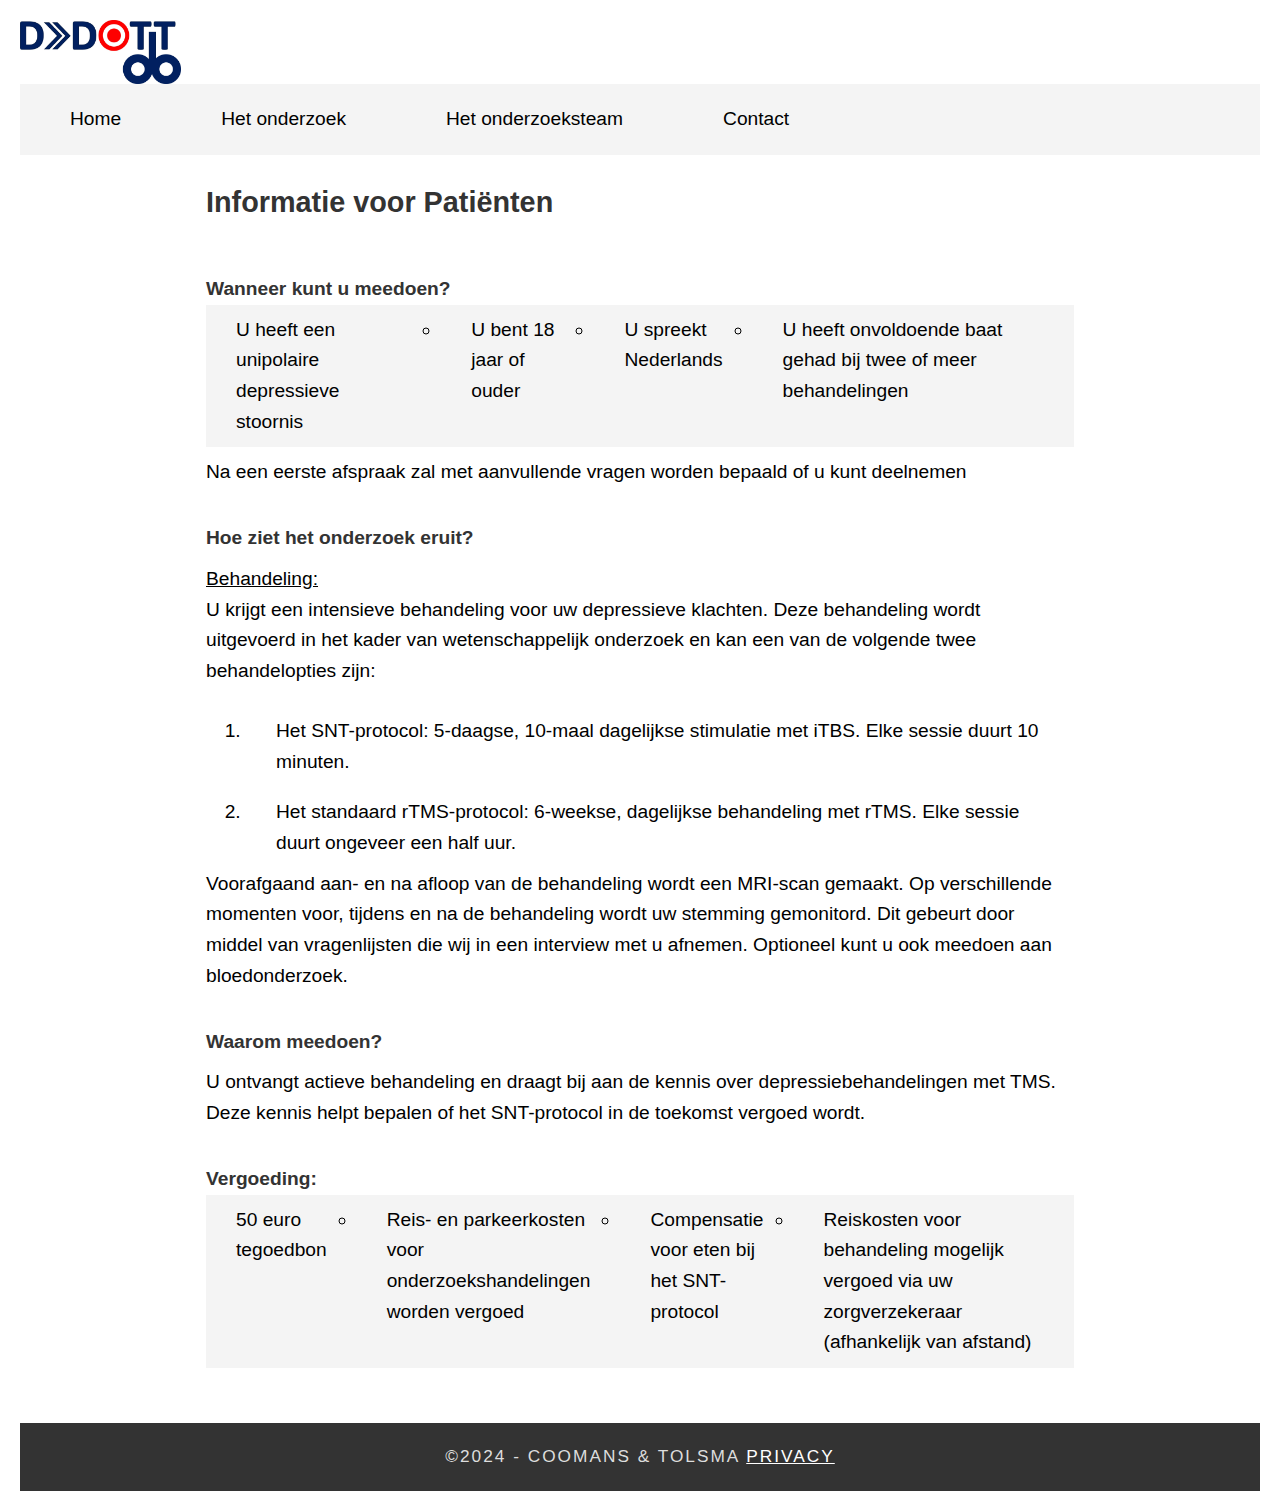
<file: patienten.html>
<!DOCTYPE html>
<html lang="nl">
<head>
<meta charset="utf-8">
<meta name="description" content="Privacyverklaring van D-DOTT. Bescherming van persoonlijke gegevens en vertrouwelijke behandeling van verstrekte informatie.">
<meta name="keywords" content="Privacy, D-DOTT, Gegevensbescherming, Vertrouwelijkheid, Amsterdam UMC, Radboudumc, Maastricht">
<meta http-equiv="X-UA-Compatible" content="IE=edge">
<meta name="viewport" content="width=device-width, initial-scale=1">
<title>D-DOTT - Patienten</title>
<link href="css/simpleGridTemplate.css" rel="stylesheet" type="text/css">
<style>
    body {
      font-family: Arial, sans-serif;
      line-height: 1.6;
      margin: 20px;
    }

    ul {
      list-style: none;
      padding: 0;
      margin: 0;
      display: flex;
      background-color: #f4f4f4;
      overflow: auto;
    }

    ul li {
      float: left;
    }

    ul li a {
      display: block;
      color: #000;
      padding: 10px 20px;
      text-decoration: none;
    }

    ul li a:hover {
      background-color: #ddd;
    }
	
	ul2 {
      list-style: circle;
      padding: 0;
      margin: 0;
      display: flex;
      background-color: #f4f4f4;
      overflow: auto;
    }

    ul2 li {
      float: left;
    }

    ul2 li a {
      display: block;
      color: #000;
      padding: 10px 20px;
      text-decoration: none;
    }

    ul2 li a:hover {
      background-color: #ddd;
    }

    .gallery {
      margin-bottom: 20px;
    }

    .gallery img {
      max-width: 100%;
      height: auto;
      display: inline;
      margin: 10px auto;
    }

    h2, strong {
      color: #333;
    }

    p {
      margin: 10px 0;
    }

    .container1 {
      text-align: center;
    }

    .copyright {
      text-align: center;
      margin-top: 30px;
      font-size: 0.9em;
      color: #ddd;
    }

    .column4 a {
      color: #666;
      text-decoration: none;
    }

    .column4 a:hover {
      text-decoration: underline;
    }
  </style>
</head>
<body>

  <!-- Header -->
  <div>
    <a href="index.html">
      <img src="DDOTT_logo.jpg" alt="D-DOTT logo" style="width: 13%; object-fit: contain; float: left;">
    </a>
  </div>

  <!-- Navigation -->
  <ul>
    <li><a href="index.html">Home</a></li>
    <li class="dropdown">
      <a href="javascript:void(0)">Het onderzoek</a>
      <div class="dropdown-content">
        <a href="over_het_onderzoek.html">Over het onderzoek</a>
        <a href="patienten.html">Informatie voor patiënten</a>
      </div>
    </li>
    <li class="dropdown">
      <a href="javascript:void(0)">Het onderzoeksteam</a>
      <div class="dropdown-content">
        <a href="onderzoekers-amsterdam.html">Amsterdam</a>
        <a href="onderzoekers-nijmegen.html">Nijmegen</a>
        <a href="onderzoekers-maastricht.html">Maastricht</a>
        <a href="onderzoekers-overig.html">Depressie Vereniging</a>
      </div>
    </li>
    <li><a href="contact2.html">Contact</a></li>
  </ul>

<!-- Main Content -->
<div class="container">
    <div class="gallery">
        <h2>Informatie voor Patiënten</h2>
    </div>

    <div class="gallery">
        <strong>Wanneer kunt u meedoen?</strong><br>
        <ul2>
            <li>U heeft een unipolaire depressieve stoornis</li>
            <li>U bent 18 jaar of ouder</li>
            <li>U spreekt Nederlands</li>
            <li>U heeft onvoldoende baat gehad bij twee of meer behandelingen</li>
		</ul2>
		<P>Na een eerste afspraak zal met aanvullende vragen worden bepaald of u kunt deelnemen</P>
	</div>
            
        

    <div class="gallery">
        <strong>Hoe ziet het onderzoek eruit?</strong><br>
        <p>
            <u>Behandeling:</u><br>
            U krijgt een intensieve behandeling voor uw depressieve klachten. Deze behandeling wordt uitgevoerd in het kader van wetenschappelijk onderzoek en kan een van de volgende twee behandelopties zijn:
        </p>
        <ol>
            <li>Het SNT-protocol: 5-daagse, 10-maal dagelijkse stimulatie met iTBS. Elke sessie duurt 10 minuten.</li>
            <li>Het standaard rTMS-protocol: 6-weekse, dagelijkse behandeling met rTMS. Elke sessie duurt ongeveer een half uur.</li>
        </ol><br><br><br><br>
        <p>
            Voorafgaand aan- en na afloop van de behandeling wordt een MRI-scan gemaakt. Op verschillende momenten voor, tijdens en na de behandeling wordt uw stemming gemonitord. 
			Dit gebeurt door middel van vragenlijsten die wij in een interview met u afnemen. Optioneel kunt u ook meedoen aan bloedonderzoek.
        </p>
    </div>

    <div class="gallery">
        <strong>Waarom meedoen?</strong><br>
        <p>
            U ontvangt actieve behandeling en draagt bij aan de kennis over depressiebehandelingen met TMS. Deze kennis helpt bepalen of het SNT-protocol in de toekomst vergoed wordt.
        </p>
    </div>

    <div class="gallery">
        <strong>Vergoeding:</strong><br>
        <ul2>
            <li>50 euro tegoedbon</li>
            <li>Reis- en parkeerkosten voor onderzoekshandelingen worden vergoed</li>
            <li>Compensatie voor eten bij het SNT-protocol</li>
            <li>Reiskosten voor behandeling mogelijk vergoed via uw zorgverzekeraar (afhankelijk van afstand)</li>
        </ul2>
    </div>
</div>

<!-- Footer -->
<footer>
    <div class="copyright">
        &copy;2024 - Coomans &amp; Tolsma
        <a href="privacy.html" style="color:white;">Privacy</a>
    </div>
</footer>

</body>
</html>
</file>
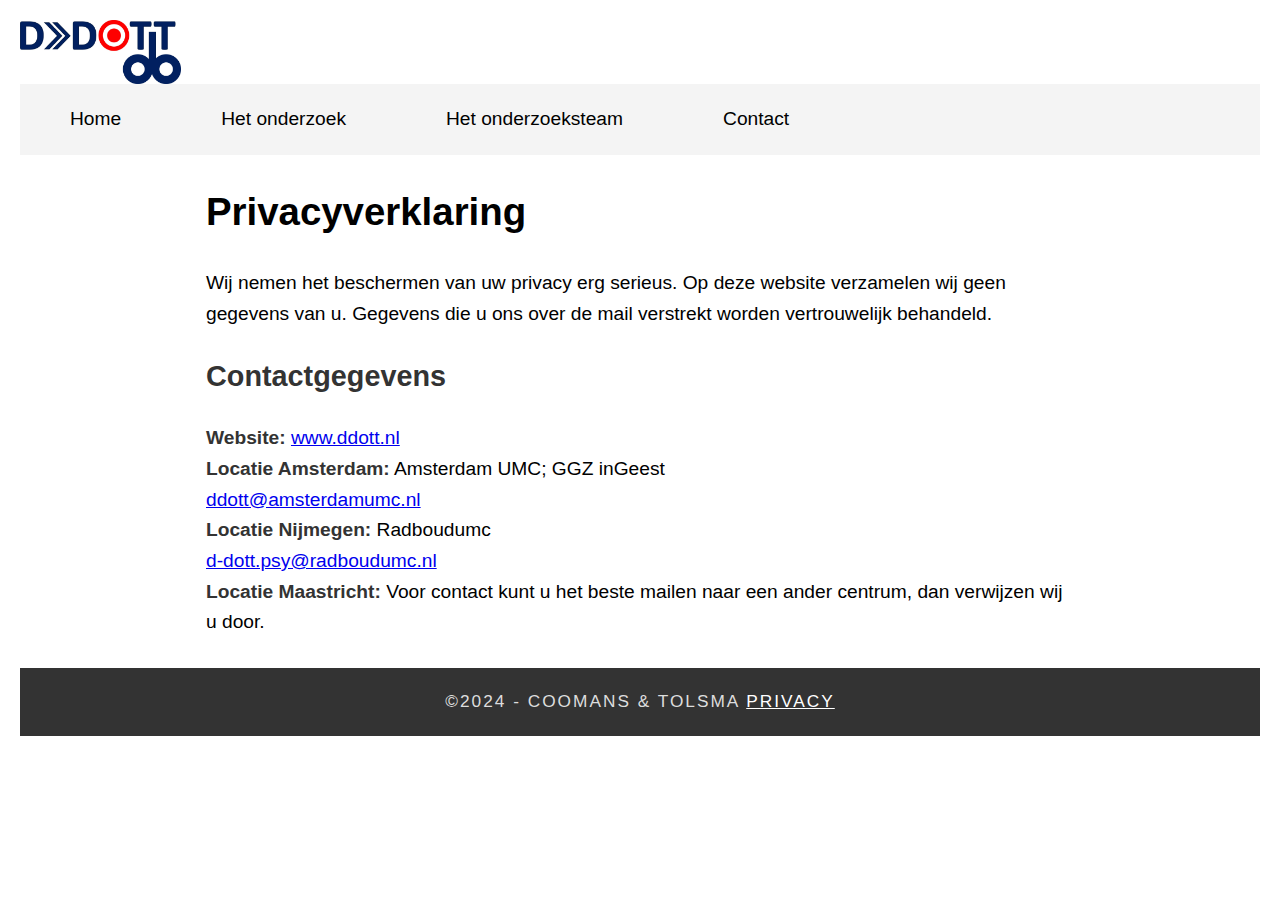
<file: privacy.html>
<!DOCTYPE html>
<html lang="nl">
<head>
<meta charset="utf-8">
<meta name="description" content="Privacyverklaring van D-DOTT. Bescherming van persoonlijke gegevens en vertrouwelijke behandeling van verstrekte informatie.">
<meta name="keywords" content="Privacy, D-DOTT, Gegevensbescherming, Vertrouwelijkheid, Amsterdam UMC, Radboudumc, Maastricht">
<meta http-equiv="X-UA-Compatible" content="IE=edge">
<meta name="viewport" content="width=device-width, initial-scale=1">
<title>D-DOTT - Privacyverklaring</title>
<link href="css/simpleGridTemplate.css" rel="stylesheet" type="text/css">
<style>
    body {
      font-family: Arial, sans-serif;
      line-height: 1.6;
      margin: 20px;
    }

    ul {
      list-style: none;
      padding: 0;
      margin: 0;
      display: flex;
      background-color: #f4f4f4;
      overflow: auto;
    }

    ul li {
      float: left;
    }

    ul li a {
      display: block;
      color: #000;
      padding: 10px 20px;
      text-decoration: none;
    }

    ul li a:hover {
      background-color: #ddd;
    }

    .gallery {
      margin-bottom: 20px;
    }

    .gallery img {
      max-width: 100%;
      height: auto;
      display: block;
      margin: 10px auto;
    }

    h2, strong {
      color: #333;
    }

    p {
      margin: 10px 0;
    }

    .container1 {
      text-align: center;
    }

    .copyright {
      text-align: center;
      margin-top: 30px;
      font-size: 0.9em;
      color: #ddd;
    }

    .column4 a {
      color: #666;
      text-decoration: none;
    }

    .column4 a:hover {
      text-decoration: underline;
    }
  </style>
</head>
<body>

  <!-- Header -->
  <div>
    <a href="index.html">
      <img src="DDOTT_logo.jpg" alt="D-DOTT logo" style="width: 13%; object-fit: contain; float: left;">
    </a>
  </div>

  <!-- Navigation -->
  <ul>
    <li><a href="index.html">Home</a></li>
    <li class="dropdown">
      <a href="javascript:void(0)">Het onderzoek</a>
      <div class="dropdown-content">
        <a href="over_het_onderzoek.html">Over het onderzoek</a>
        <a href="patienten.html">Informatie voor patiënten</a>
      </div>
    </li>
    <li class="dropdown">
      <a href="javascript:void(0)">Het onderzoeksteam</a>
      <div class="dropdown-content">
        <a href="onderzoekers-amsterdam.html">Amsterdam</a>
        <a href="onderzoekers-nijmegen.html">Nijmegen</a>
        <a href="onderzoekers-maastricht.html">Maastricht</a>
        <a href="onderzoekers-overig.html">Depressie Vereniging</a>
      </div>
    </li>
    <li><a href="contact2.html">Contact</a></li>
  </ul>


<!-- Main Content -->
<main>
    <section class="container">
        <h1>Privacyverklaring</h1>
        <p>
            Wij nemen het beschermen van uw privacy erg serieus. Op deze website verzamelen wij geen gegevens van u. 
            Gegevens die u ons over de mail verstrekt worden vertrouwelijk behandeld.
        </p>
    </section>

    <section class="container">
        <h2>Contactgegevens</h2>
        <p>
            <strong>Website:</strong> <a href="https://www.ddott.nl" target="_blank">www.ddott.nl</a><br>
            <strong>Locatie Amsterdam:</strong> Amsterdam UMC; GGZ inGeest<br>
            <a href="mailto:ddott@amsterdamumc.nl">ddott@amsterdamumc.nl</a><br>
            <strong>Locatie Nijmegen:</strong> Radboudumc<br>
            <a href="mailto:d-dott.psy@radboudumc.nl">d-dott.psy@radboudumc.nl</a><br>
            <strong>Locatie Maastricht:</strong> Voor contact kunt u het beste mailen naar een ander centrum, dan verwijzen wij u door.
        </p>
    </section>
</main>

<!-- Footer -->
<footer>
    <div class="copyright">
        &copy;2024 - Coomans &amp; Tolsma
        <a href="privacy.html" style="color:white;">Privacy</a>
    </div>
</footer>

</body>
</html>
</file>
<file: css/simpleGridTemplate.css>
@charset "UTF-8";
/* Body */
body {
	font-family: "Myriad Pro", "Gill Sans", "Gill Sans MT", "DejaVu Sans Condensed", "Helvetica", "Arial", "sans-serif";
	line-height: 25px;
	font-size: 120%;
	background-color: #FFFFFF;
	margin: 0;
}
/* Container */
/* Add a background color and some padding around the form */

.container {
	width: auto;
	margin-left: 15%;
	margin-right: 15%;
	background-color: #FFFFFF;	
	border-radius: 5px;

}



.container2 {
    width: 100%;
    margin: auto;
	
}
	
.container2 img {
   max-width:100%; 
  max-height:100%;
  margin:auto;
  display:block;
	
}

.container3 {
	width: 90%;
	margin-left: auto;
	margin-right: auto;
	background-color: #FFFFFF;	
}
/* Header */
#header {
	width: 100%;
	height: 8%;
	background-color: #FFFFFF;
}

/* Menu */


		ul {
    bottom: 0;
    width: 100%;
}


ul {
    list-style-type: circle;
    margin: 0;
    padding: 10px 10px;
  overflow: auto;
    background-color: #333;
}

li {
    float: left;
	padding: 10px 30px;
}


li a, .dropbtn {
    display: inline-block;
    color: white;
    text-align: center;
    padding: 14px 16px;
    text-decoration: none;
}

li a:hover, .dropdown:hover .dropbtn {
    background-color: #4F81BC;
}
	

	li a.active {
    background-color: #333;
    color: white;
}


li a.onderzoeksteam {
    background-color: #333;
    color: white;
}

 .onderzoeksteam:hover {
	background-color: #BB0102 !important;
color: white;}

li a.contact {
    background-color: #333;
    color: white;
}

 .contact:hover{
	background-color: #4F81BC !important;
color: white;}

li.dropdown {
    display: inline-block;
}

.dropdown-content {
    display: none;
    position: absolute;
    background-color: #f9f9f9;
    min-width: 160px;
    box-shadow: 0px 8px 16px 0px rgba(0,0,0,0.2);
    z-index: 1;
}

.dropdown-content a {
    color: black;
    padding: 12px 16px;
    text-decoration: none;
    display: block;
    text-align: left;
}

.dropdown-content a:hover {
	background-color: #4F81BC;
color: white;}

.dropdown:hover .dropdown-content {
    display: block;
}
	
	li a.training {background-color: #7ec8ef}

/*_______________________________________________ */



.logo {
	color: #fff;
	font-weight: bold;
	margin-left: auto;
	letter-spacing: 4px;
	margin-right: auto;
	text-align: center;
	padding-top: 15px;
	line-height: 2em;
	font-size: 22px;
}
/*.hero_header {
	color: #FFFFFF;
	text-align: center;
	margin: 0;
	letter-spacing: 4px;
}*/
/* About Section */
/*.text_column {
	width: 90%;
	text-align: left;
	font-weight: lighter;
	line-height: 25px;
	float: left;
	padding-left: 20px;
	padding-right: 20px;
	color: #A3A3A3;
}*/
.gallery {
	clear: both;
	display: inline-block;
	width: 100%;
	background-color: #FFFFFF;
	/* [disabled]min-width: 400px;
*/
	padding-bottom: 5px;
	padding-top: 0px;
	margin-top: 0px;
	margin-bottom: 25px;
}


.thumbnail {
	width: 30%;
	float: left;
	margin-top: 11px;
	background-color: #F8F8F8;
	padding-bottom: 20px;
	margin-left: 1%;
	margin-right: 1%;
	border-radius: 3px;
	padding-top: 20px;
	border-bottom: px solid #6DC7D0;
}
.gallery .thumbnail h4 {
	margin-top: 5px;
	margin-bottom: 5px;
	color: #000000;
	text-align: center;
	padding-left: 20px;
	padding-right: 20px;
}
.gallery .thumbnail p {
	margin: 0;
	color: #B3B3B3;
	text-align: center;
	padding-left: 20px;
}
/* More info */
/*.intro {
	background-color: #FFFFFF;
	padding-bottom: 35px;
}*/
.column {
	width: 50%;
	text-align: center;
	padding-top: 30px;
	float: left;
}


.column2 {
	width: 70%;
	text-align: left;
	padding-top: 10px;
	padding-bottom: 10px;

	float: left;
}

.column3 {
	width: 30%;
	text-align: right;
	padding-top: 10px;
	padding-bottom: 10px;
	float: right;
}

.column4 {
	width: 20%;
	text-align: left;
	float: left;
	text-transform: lowercase;
	font-weight: lighter;
	letter-spacing: 2px;
	border-top-width: 2px;
	margin-left: 20px;
}

/*

.intro .column h3 {
	color: #FFFFFF;
	text-align: center;
}
.intro .column p {
	color: #FFFFFF;
}
.cards {
	width: 100%;
	height: auto;
	max-width: 400px;
	max-height: 200px;
	opacity: 0.8;
}*/
/*.intro .column p {
	padding-left: 30px;
	padding-right: 30px;
	text-align: justify;
	line-height: 25px;
	font-weight: lighter;
	margin-left: 20px;
	margin-right: 20px;
	width: 80%;
	margin-top: 4%;
}*/
.button {
	width: 200px;
	margin-top: 40px;
	margin-right: auto;
	margin-bottom: auto;
	margin-left: auto;
	padding-top: 20px;
	padding-right: 10px;
	padding-bottom: 20px;
	padding-left: 10px;
	vertical-align: middle;
	border-radius: 0px;
	text-transform: uppercase;
	font-weight: bold;
	letter-spacing: 2px;
	border: 3px solid #FFFFFF;
	color: #FFFFFF;
	transition: all 0.3s linear;
}
.button:hover {
	background-color: #6DC7D0;
	color: #FFFFFF;
	cursor: pointer;
}
.copyright {
    text-align: right;
    padding-top: 20px;
    padding-bottom: 20px;
    background-color: #333;
    color: #FFFFFF;
    text-transform: uppercase;
    font-weight: lighter;
    letter-spacing: 2px;
    border-top-width: 2px;
    font-family: "Gill Sans", "Gill Sans MT", "Myriad Pro", "DejaVu Sans Condensed", Helvetica, Arial, sans-serif;
}
.privacy {
	text-align: left;
	padding-top: 0px;
	padding-bottom: 0px;
	background-color: #333;
	color: #FFFFFF;
	text-transform: lowercase;
	letter-spacing: 2px;
	border-top-width: 2px;
}

.footer {
    text-align: center;
    font-weight: lighter;
    font-style: italic;
    background-color: #FFFFFF;
    padding-top: 20px;
    padding-bottom: 1px;
    width: 100%;
    font-family: "Gill Sans", "Gill Sans MT", "Myriad Pro", "DejaVu Sans Condensed", Helvetica, Arial, sans-serif;
}


/*.intro {
	display: inline-block;
	background-color: #6DC7D0;
}
.profile {
	width: 50%;
}*/
.gallery .thumbnail .tag {
	color: #5D5E5D;
	padding-bottom: 4px;
	padding-top: 4px;
	text-align: center;
	padding-left: 20px;
	padding-right: 20px;
}

/* Mobile */
@media (max-width : 978.400px ){

	
			ul {
    bottom: 0;
    width: 100%;
    font-family: "Gill Sans", "Gill Sans MT", "Myriad Pro", "DejaVu Sans Condensed", Helvetica, Arial, sans-serif;
}
	
	#wrapper {
    width: 100%;
    overflow: auto;
		
}
#container2 {
    width: 60%;
    margin: auto;
	
}
	
	
	
.column2 {
	width: 80%;
	text-align: justify-all;
	padding-top: 10px;
	padding-bottom: 10px;
    word-break: keep-all;
	float: left;
}

.column3 {
	width: 20%;
	text-align: left;
	padding-top: 10px;
	padding-bottom: 10px;
	float: left;
}

.column3 img {
	width: 100%;
	height: auto;
    margin: auto;

}


	
/*	
	
.banner-img {
    display: block;
	margin: auto;
	width: 40%
}*/


	gallery2 {
	clear: both;
	display: inline-block;
	width: 100%;
	background-color: #FFFFFF;
	/* [disabled]min-width: 400px;
*/
	padding-bottom: 35px;
	padding-top: 0px;
	margin-top: -5px;
	margin-bottom: 5px;
}
	
.logo {
	width: 100%;
	text-align: center;
	margin-top: 13px;
	margin-right: 0px;
	margin-bottom: 0px;
	margin-left: 0px;
}
/*.text_column {
	width: 100%;
	text-align: justify;
	padding: 0;
}
.intro .column p {
	width: 80%;
	margin-left: 0px;
}
.text_column {
	padding-left: 20px;
}*/
.thumbnail {
	width: 100%;
}
.column {
	width: 100%;
	margin-top: 0px;
}
/*.hero_header {
	padding-left: 10px;
	padding-right: 10px;
	line-height: 22px;
	text-align: center;
}*/
	
	
}

/* Small Tablets */
@media (min-width: 321px)and (max-width: 767px) {


	
#container2 {
    width: 100%;
    margin: auto;
	
}
	
	
#container2 img {
       display: block;
	margin: auto;
	width: 60%
	
}

	gallery {
	clear: both;
	display: inline-block;
	width: 100%;
	background-color: #FFFFFF;
	/* [disabled]min-width: 400px;
*/
	padding-bottom: 35px;
	padding-top: 0px;
	margin-top: -5px;
	margin-bottom: 5px;
}
	
	.logo {
	width: 100%;
	text-align: center;
	margin-top: 13px;
	margin-right: 0px;
	margin-bottom: 0px;
	margin-left: 0px;
}
.text_column {
	width: 100%;
	text-align: left;
	padding: 0;
}
.thumbnail {
	width: 100%;
}
.column {
	width: 100%;
	margin-top: 0px;
}

.text_column {
	padding-left: 20px;
	padding-right: 20px;
	width: 90%;
}
.column {
	width: 100%;
	margin-left: 0px;
	margin-right: 0px;
}
/*.profile {
	width: 100%;
}
.intro .column p {
	width: 90%;
	text-align: center;
	padding-left: 0px;
}*/
	
}

/* Small Desktops */
@media (min-width: 768px) and (max-width: 1096px) {
.text_column {
	width: 100%;
}
.thumbnail {
	width: 48%;
}
.text_column {
	width: 90%;
	margin: 0;
	padding: 20px;
}
.intro .column p {
	width: 80%;
}
}


/* Style inputs with type="tel", select elements and textareas */
input[type=text], select, textarea {
    width: 100%; /* Full width */
    padding: 12px; /* Some padding */  
    border: 1px solid #ccc; /* Gray border */
    border-radius: 4px; /* Rounded borders */
    box-sizing: border-box; /* Make sure that padding and width stays in place */
    margin-top: 6px; /* Add a top margin */
    margin-bottom: 16px; /* Bottom margin */
    resize: vertical /* Allow the user to vertically resize the textarea (not horizontally) */
}

/* Style inputs with type="tel", select elements and textareas */
input[type=email], select, textarea {
    width: 100%; /* Full width */
    padding: 12px; /* Some padding */  
    border: 1px solid #ccc; /* Gray border */
    border-radius: 4px; /* Rounded borders */
    box-sizing: border-box; /* Make sure that padding and width stays in place */
    margin-top: 6px; /* Add a top margin */
    margin-bottom: 16px; /* Bottom margin */
    resize: vertical /* Allow the user to vertically resize the textarea (not horizontally) */
}


/* Style inputs with type="text", select elements and textareas */
input[type=tel], select, textarea {
    width: 100%; /* Full width */
    padding: 12px; /* Some padding */  
    border: 1px solid #ccc; /* Gray border */
    border-radius: 4px; /* Rounded borders */
    box-sizing: border-box; /* Make sure that padding and width stays in place */
    margin-top: 6px; /* Add a top margin */
    margin-bottom: 16px; /* Bottom margin */
    resize: vertical /* Allow the user to vertically resize the textarea (not horizontally) */
}


/* Style the submit button with a specific background color etc */
input[type=submit] {
    background-color: #4CAF50;
    color: white;
    padding: 12px 20px;
    border: none;
    border-radius: 4px;
    cursor: pointer;
}

/* When moving the mouse over the submit button, add a darker green color */
input[type=submit]:hover {
    background-color: #45a049;
}
</file>
